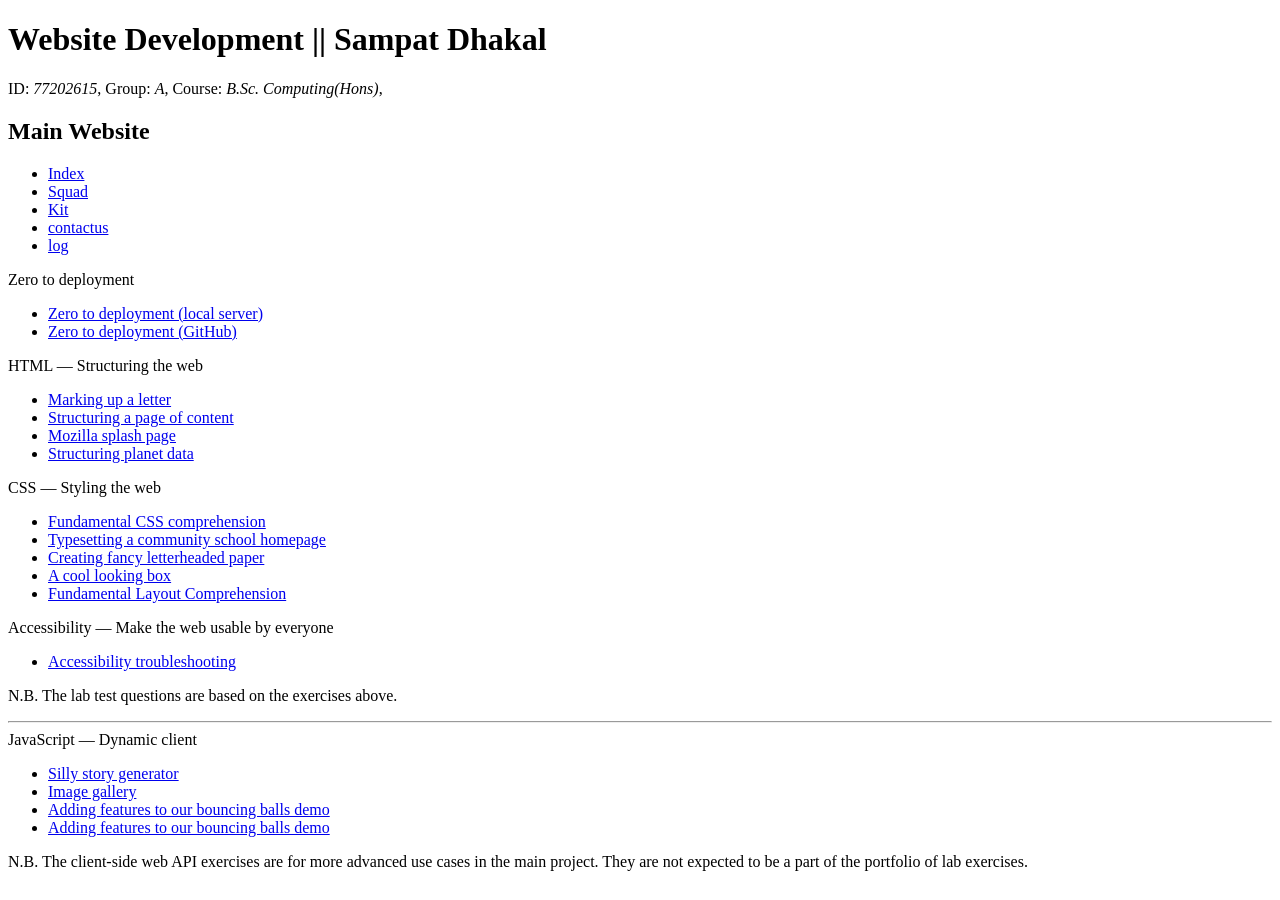
<file: index.html>
<!DOCTYPE html>
<html>
<head>
   <title>labs</title>
   <meta charset="utf-8" />
   <meta name="author" content="Sampat Dhakal" />
   <meta name="description" content="lab exercises" />
</head>
<body>
   <main class="panel">
      <header>
         <h1>
            Website Development || Sampat Dhakal
         </h1>
         
         <p>
            ID: <em>77202615</em>, 
            Group: <em>A</em>, 
            Course: <em>B.Sc. Computing(Hons)</em>,
         </p>
      </header>
      <h2>Main Website</h2>
      <ul>
         <li>
            <a href="project/index.html">Index</a>
         </li>
         <li>
            <a href="project/squad.html">Squad</a>
         </li>
         <li>
            <a href="project/kit.html">Kit</a>
         </li>
         <li>
            <a href="project/contact.html">contactus</a>
         </li>
         <li>
            <a href="project/log.html">log</a>
         </li>               
      </ul> 
      
<header>Zero to deployment</header>
<ul>
         <li>
            <a href="http://c7202615.thebritishcollege.org/">
               Zero to deployment (local server)</a>
         </li>
         <li>
            <a href="https://github.com/sampatdhakal1999/finall">
               Zero to deployment (GitHub)</a>
         </li>
      </ul>
<header>HTML — Structuring the web</header>
<ul>
<li>
<a href="Lab Exercises/markingLetter.html">
Marking up a letter</a>
</li>
<li>
<a href="Lab Exercises/structPageContent.html">
Structuring a page of content</a>
</li>
<li>
<a href="Lab Exercises/mozillaSplashPage.html">
Mozilla splash page</a>
</li>
<li>
<a href="Lab Exercises/planetsData.html">
Structuring planet data</a>
</li>
</ul>
<header>CSS — Styling the web</header>
<ul>
<li>
<a href="Lab Exercises/fundamentalCSSComprehension.html">
Fundamental CSS comprehension</a>
</li>
<li>
<a href="Lab Exercises/typesettingaHomepage.html">
Typesetting a community school homepage</a>
</li>
<li>
<a href="Lab Exercises/fancyLetterhead.html">
Creating fancy letterheaded paper</a>
</li>
<li>
<a href="Lab Exercises/stylingBoxes.html">
A cool looking box</a>
</li>
<li>
<a href="Lab Exercises/fundamentalLayoutComprehension.html">
Fundamental Layout Comprehension</a>
</li>
</ul>
<header>Accessibility — Make the web usable by everyone</header>
<ul>
<li>
<a href="Lab Exercises/accessibilityTroubleshooting.html">
Accessibility troubleshooting</a>
</li>
</ul>
<p class="green">
N.B. The lab test questions are based on the exercises above.
</p>
<hr />
<header>JavaScript — Dynamic client</header>
<ul>
<li>
<a href="Lab Exercises/sillyStoryGenerator.html">
Silly story generator</a>
</li>
<li>
<a href="Lab Exercises/imageGallery.html">
Image gallery</a>
</li>
<li>
<a href="Lab Exercises/bouncingBall.html">
Adding features to our bouncing balls demo</a>
</li>
<li>
<a href="Lab Exercises/addingFeaturesBall.html">
Adding features to our bouncing balls demo</a>
</li>
</ul>
<p class="green">
N.B. The client‐side web API exercises are for more advanced
use cases in the main project. They are not expected to be a part
of the portfolio of lab exercises.
</p>
</main>
</body>
</html>
</file>
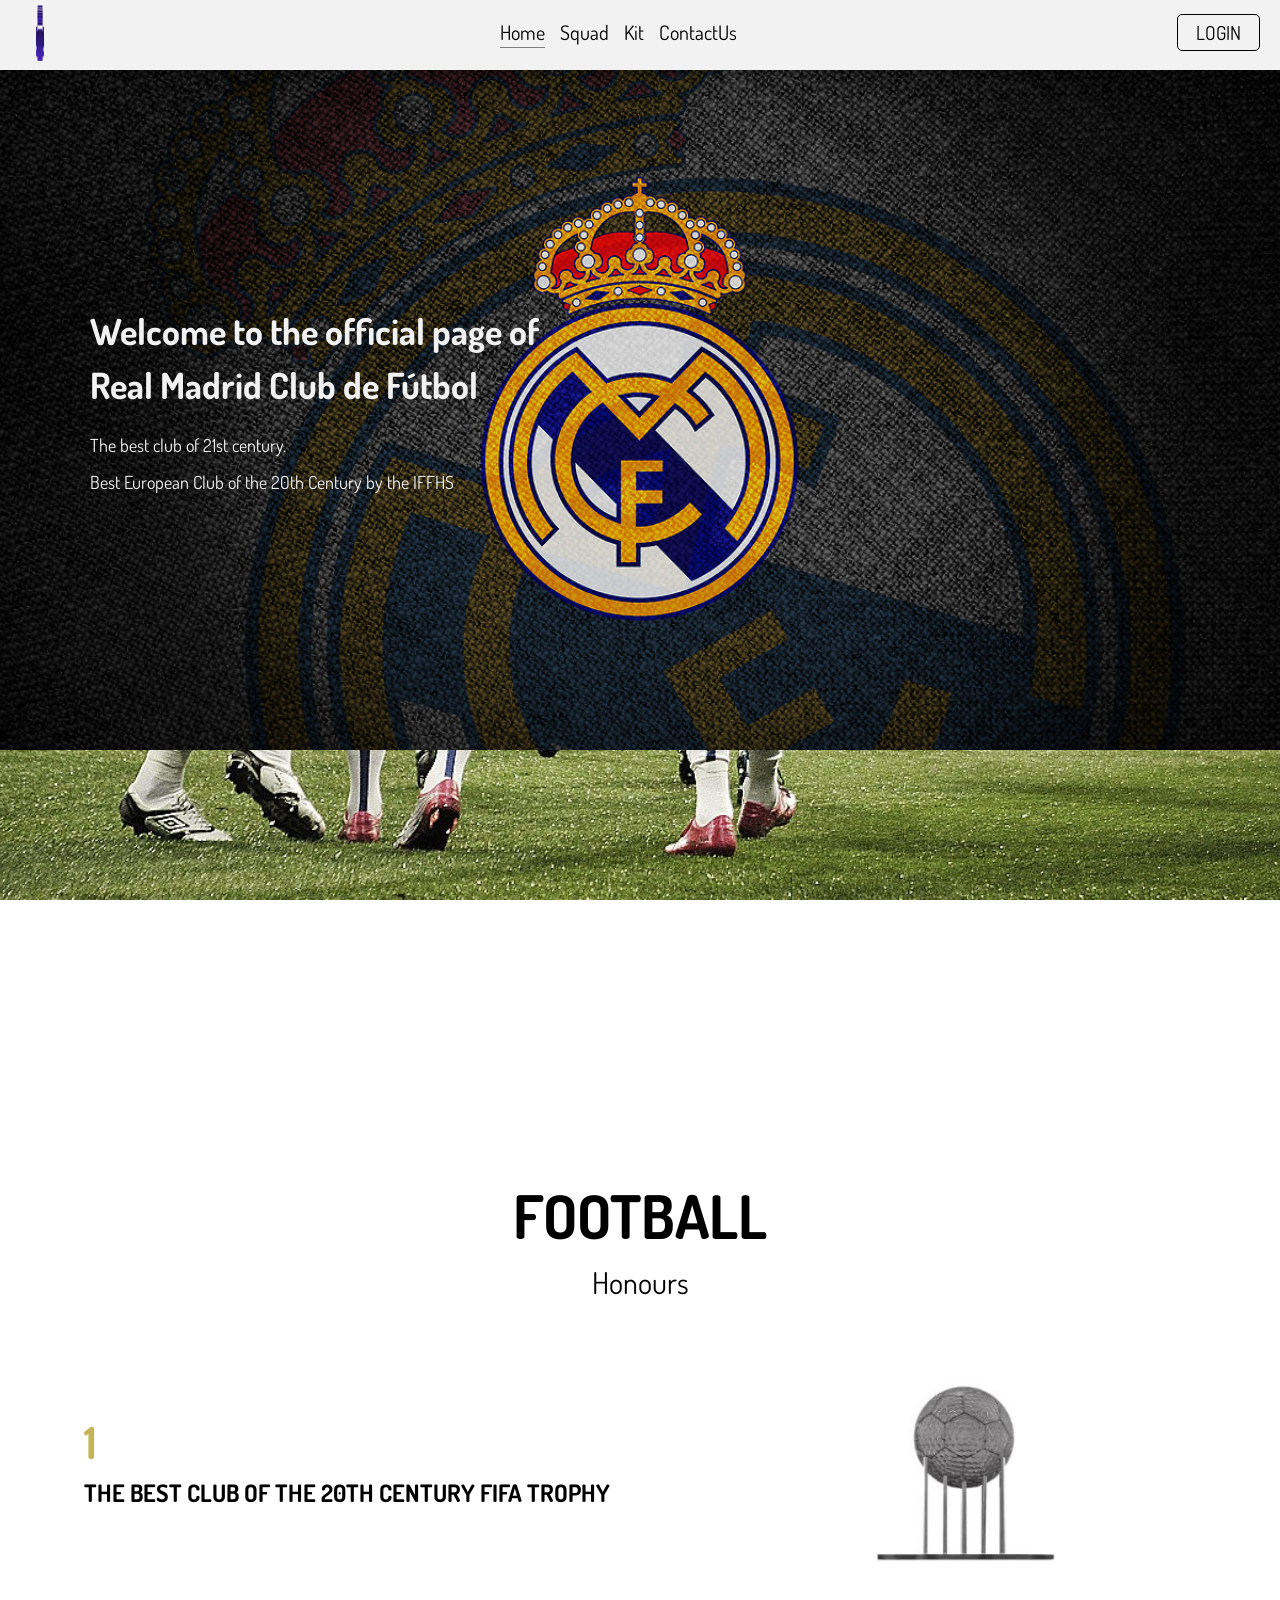
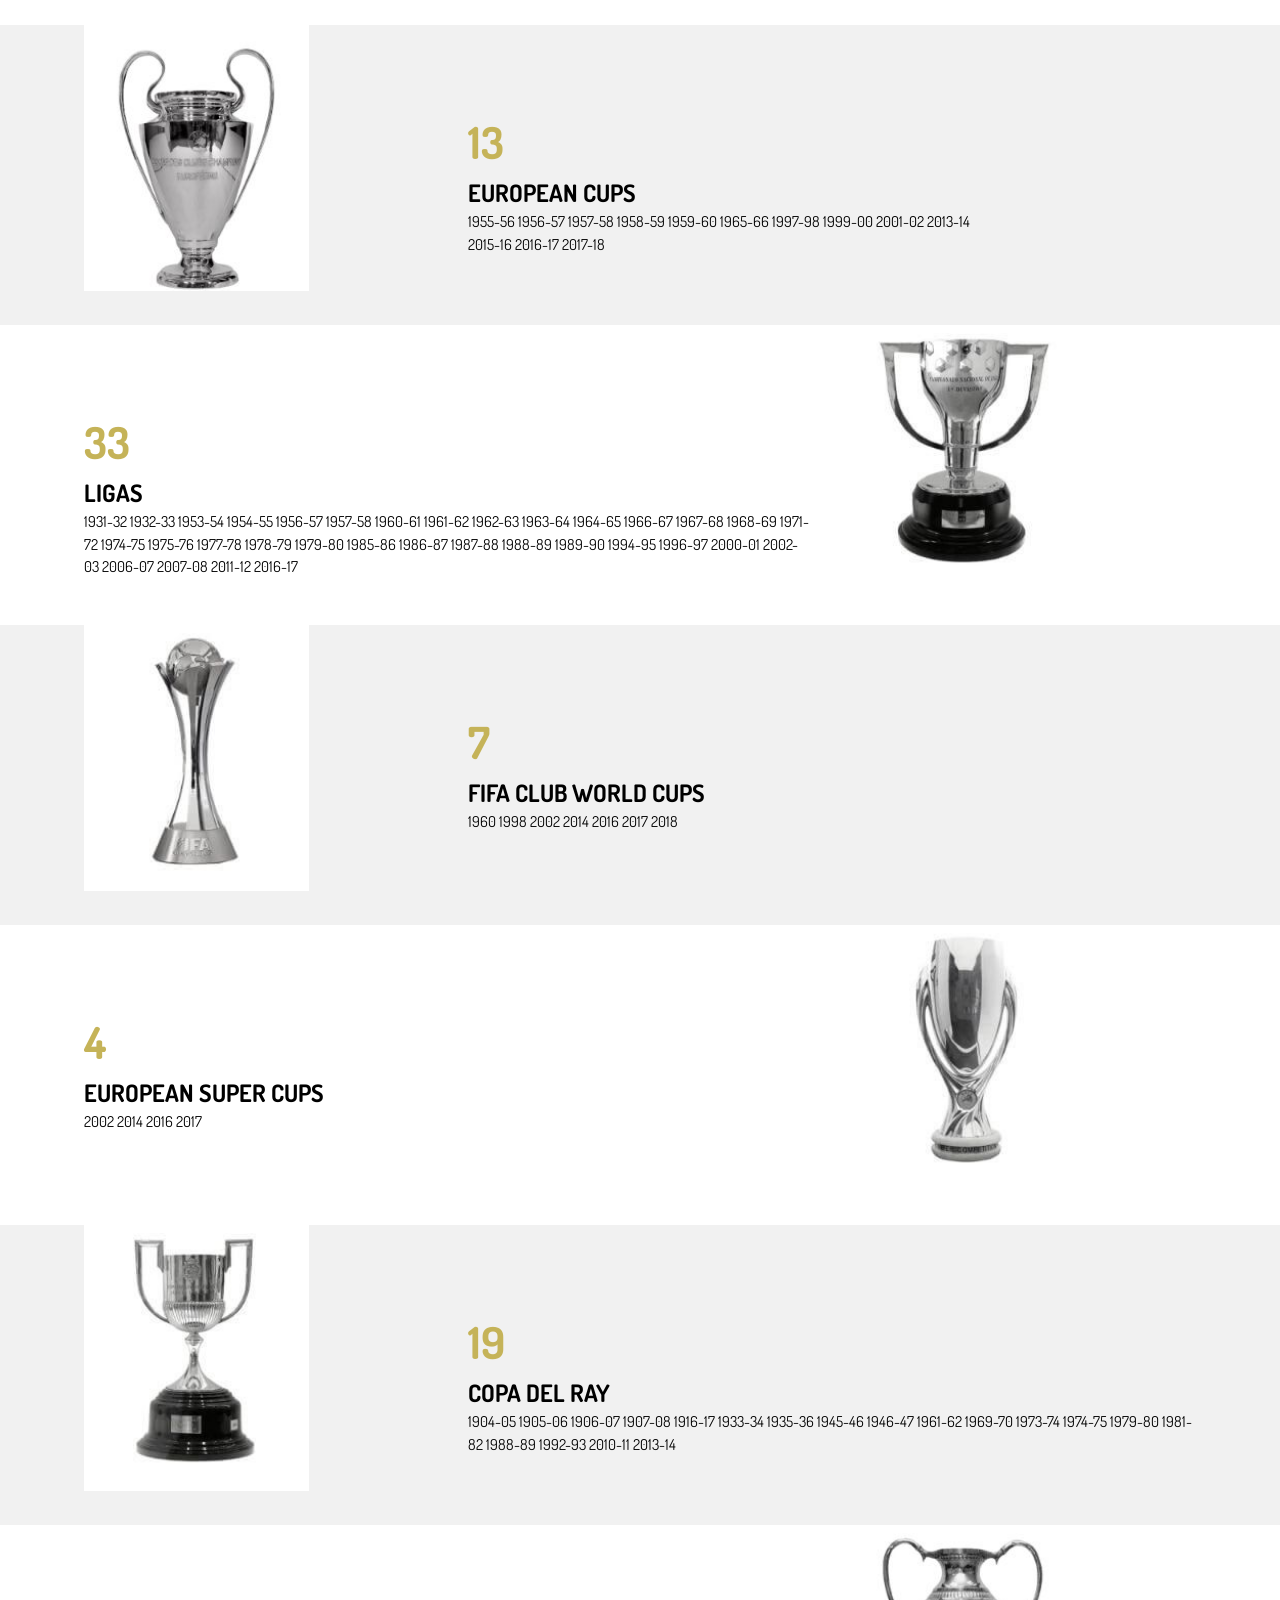
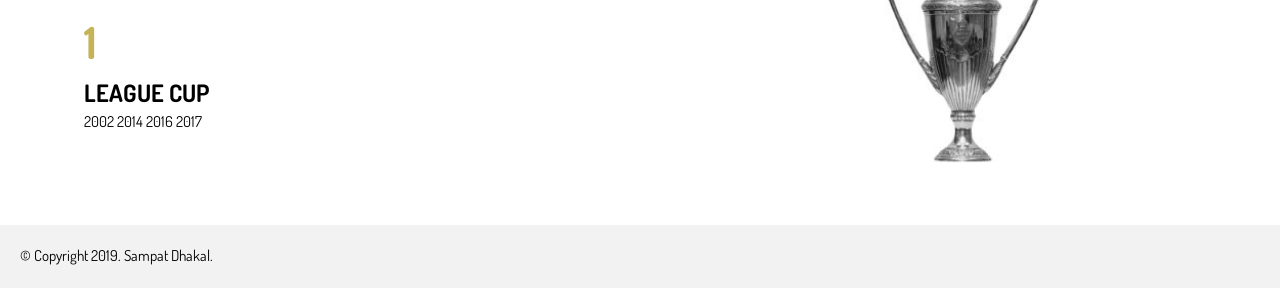
<file: project/index.html>
<html>
<head>
<title>Home</title>
<link href="style.css" rel="stylesheet" type="text/css">
</head>
<body>
<div class="wrapper">
  <header class="page-header">
    <nav>
     <img src="images/log.gif" class=logo alt="realmadrid" style="float:left" width="40" height="50">
      <ul>
        <li><div id="current">
          <a href="index.html">Home</a></div>
        </li>
        <li>
          <a href="squad.html">Squad</a>
        </li>
        <li>
          <a href="kit.html">Kit</a>
        </li>
        <li>
          <a href="contact.html">ContactUs</a>
        </li>
      </ul>
      <button class="cta-contact"><a href="log.html">LOGIN</a></button>
    </nav>
  </header>

  <main class="page-main">
    <div>
      <h1>Welcome to the official page of Real Madrid Club de Fútbol</h1>
      <p>The best club of 21st century.</p>
      <p>Best European Club of the 20th Century by the IFFHS</p>
    </div>
  </main>
  <div class="parallax"></div>
  <div style="text-align:center;font-size: 30px">
 <h1>FOOTBALL</h1>
  <p>Honours</p>
</div>

  <!-- The App Section -->
<div class="container">
  <div class="row">
    <div class="column-66">
      <h1 class="xlarge-font" style="color:#C5B358"><b>1</b></h1>
      <h1 class="large-font"><b>THE BEST CLUB OF THE 20TH CENTURY FIFA TROPHY</b></h1>
      <p><span style="font-size:36px"></span></p>
      <!-- <button class="button">Download Application</button> -->
    </div>
    <div class="column-33">
         <img src="images/century.jpg" alt="century" width="225" height="350">
    </div>
  </div>
</div>

<!-- Clarity Section -->
<div class="container" style="background-color:#f1f1f1">
  <div class="row">
    <div class="column-33">
      <img src="images/ucl.jpg" alt="ucl" width="225" height="350">
    </div>
    <div class="column-66">
      <h1 class="xlarge-font" style="color:#C5B358"><b>13</b></h1>
      <h1 class="large-font"><b>EUROPEAN CUPS</b></h1>
      <p><span style="font-size:15px">1955-56  1956-57  1957-58  1958-59  1959-60  1965-66  1997-98  1999-00  2001-02  2013-14 <br> 2015-16  2016-17  2017-18</span> </p>
      <!-- <button class="button" style="background-color:red">Read More</button> -->
    </div>
  </div>
</div>

<!-- The App Section -->
<div class="container">
  <div class="row">
    <div class="column-66">
      <h1 class="xlarge-font" style="color:#C5B358"><b>33</b></h1>
      <h1 class="large-font"><b>LIGAS</b></h1>
      <p><span style="font-size:15px">1931-32  1932-33  1953-54  1954-55  1956-57  1957-58  1960-61 
1961-62  1962-63  1963-64  1964-65  1966-67  1967-68  1968-69 
1971-72  1974-75  1975-76  1977-78  1978-79  1979-80  1985-86 
1986-87  1987-88  1988-89  1989-90  1994-95  1996-97  2000-01 
2002-03  2006-07  2007-08  2011-12   2016-17</span></p>
      <!-- <button class="button">Download Application</button> -->
    </div>
    <div class="column-33">
        <img src="images/laliga.jpg" alt="laliga" width="225" height="350" >
    </div>
  </div>
</div>
<!-- Clarity Section -->
<div class="container" style="background-color:#f1f1f1">
  <div class="row">
    <div class="column-33">
      <img src="images/worldcup.jpg" alt="worldcup" width="225" height="350">
    </div>
    <div class="column-66">
      <h1 class="xlarge-font" style="color:#C5B358"><b>7</b></h1>
      <h1 class="large-font"><b>FIFA CLUB WORLD CUPS</b></h1>
      <p><span style="font-size:15px">1960  1998  2002  2014  2016  2017  2018</span> </p>
      <!-- <button class="button" style="background-color:red">Read More</button> -->
    </div>
  </div>
</div>

<!-- The App Section -->
<div class="container">
  <div class="row">
    <div class="column-66">
      <h1 class="xlarge-font" style="color:#C5B358" ><b>4</b></h1>
      <h1 class="large-font"><b>EUROPEAN SUPER CUPS</b></h1>
      <p><span style="font-size:15px">2002  2014  2016  2017</span></p>
      <!-- <button class="button">Download Application</button> -->
    </div>
    <div class="column-33">
        <img src="images/supercup.jpg" alt="supercup" width="225" height="350" >
    </div>
  </div>
</div>
<div class="container" style="background-color:#f1f1f1">
  <div class="row">
    <div class="column-33">
      <img src="images/copadelray.jpg" alt="copadelray" width="225" height="350">
    </div>
    <div class="column-66">
      <h1 class="xlarge-font" style="color:#C5B358"><b>19</b></h1>
      <h1 class="large-font"><b>COPA DEL RAY</b></h1>
      <p><span style="font-size:15px">1904-05  1905-06  1906-07  1907-08 1916-17  1933-34  1935-36 1945-46  1946-47  1961-62  1969-70 1973-74  1974-75  1979-80 1981-82  1988-89  1992-93  2010-11  2013-14</span> </p>
      <!-- <button class="button" style="background-color:red">Read More</button> -->
    </div>
  </div>
</div>

<!-- The App Section -->
<div class="container">
  <div class="row">
    <div class="column-66">
      <h1 class="xlarge-font "style="color:#C5B358"><b>1</b></h1>
      <h1 class="large-font"><b>LEAGUE CUP</b></h1>
      <p><span style="font-size:15px">2002  2014  2016  2017</span></p>
      <!-- <button class="button">Download Application</button> -->
    </div>
    <div class="column-33">
        <img src="images/leaguecup.jpg" alt="leaguecup" width="225" height="350" >
    </div>
  </div>
</div>
  <footer class="page-footer">
    <small>© Copyright 2019. Sampat Dhakal.</small>
  </footer>
</div>
</body>
</html>
</file>
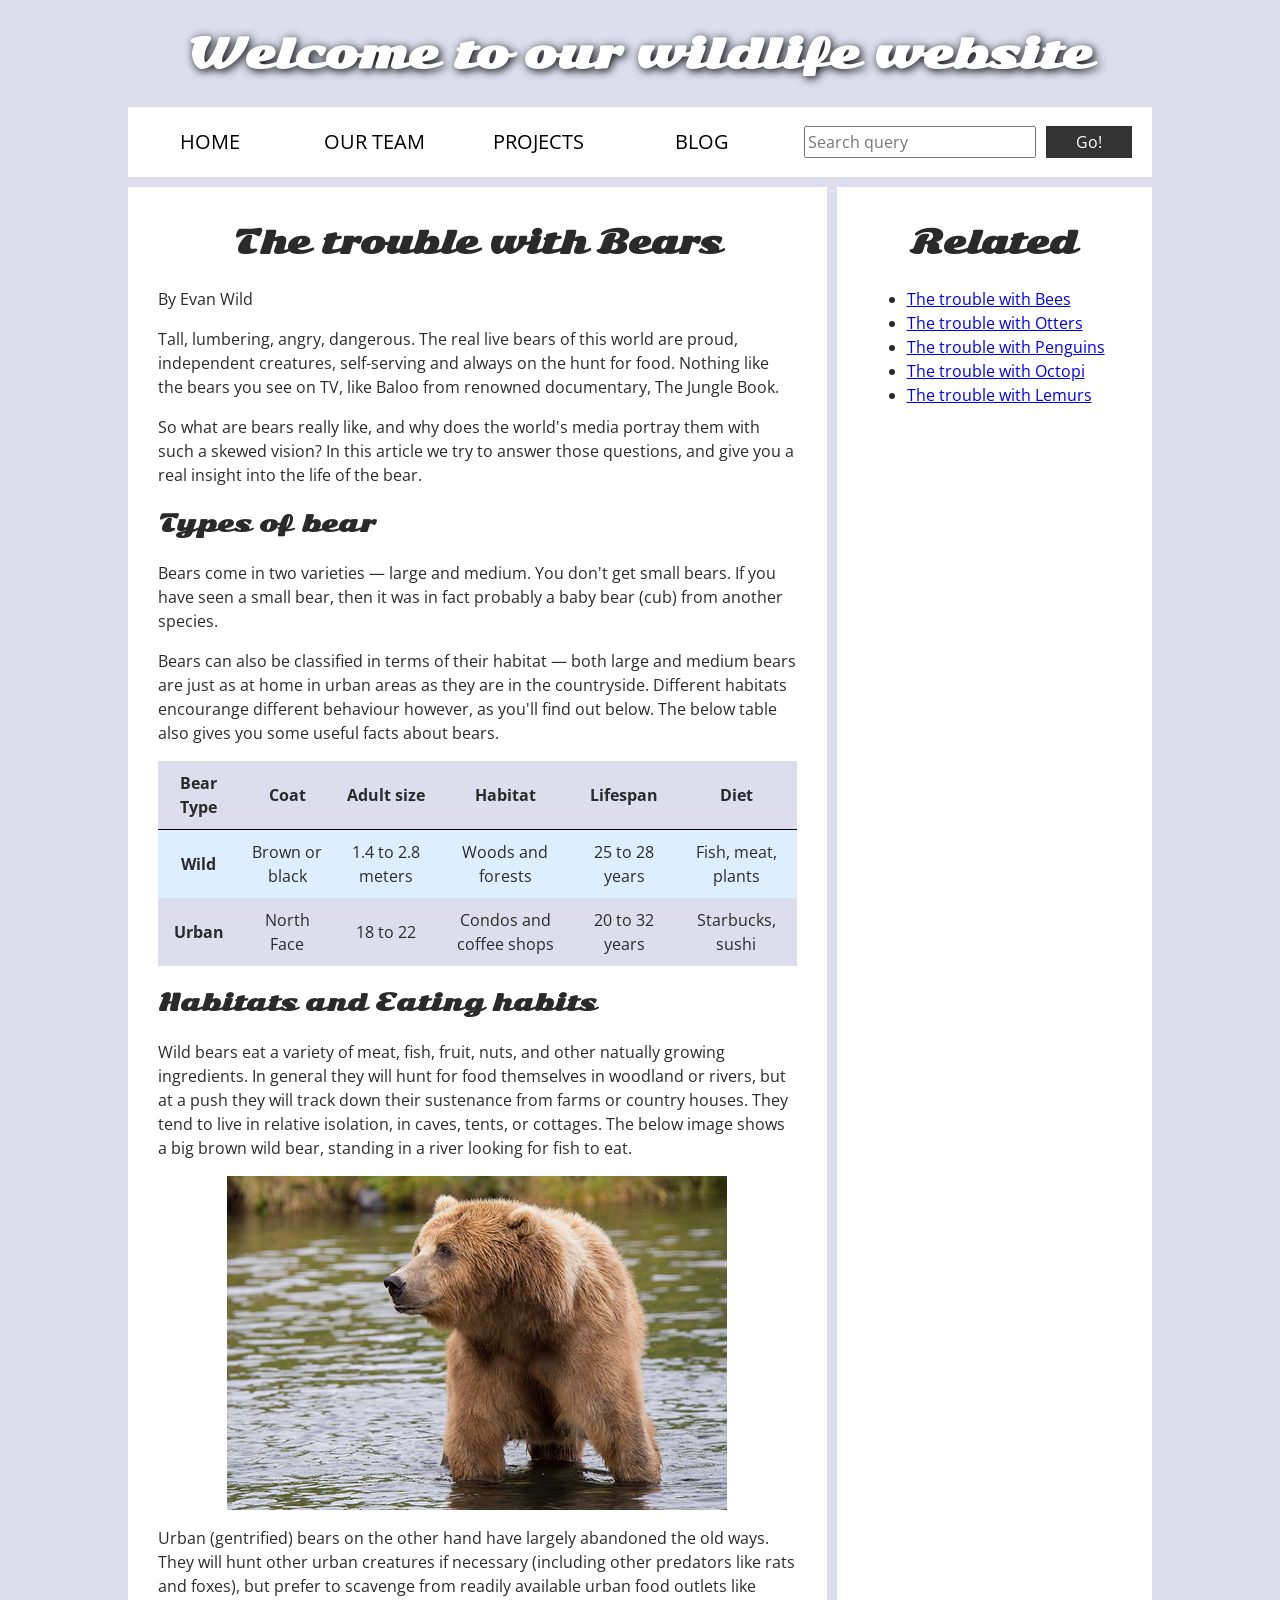
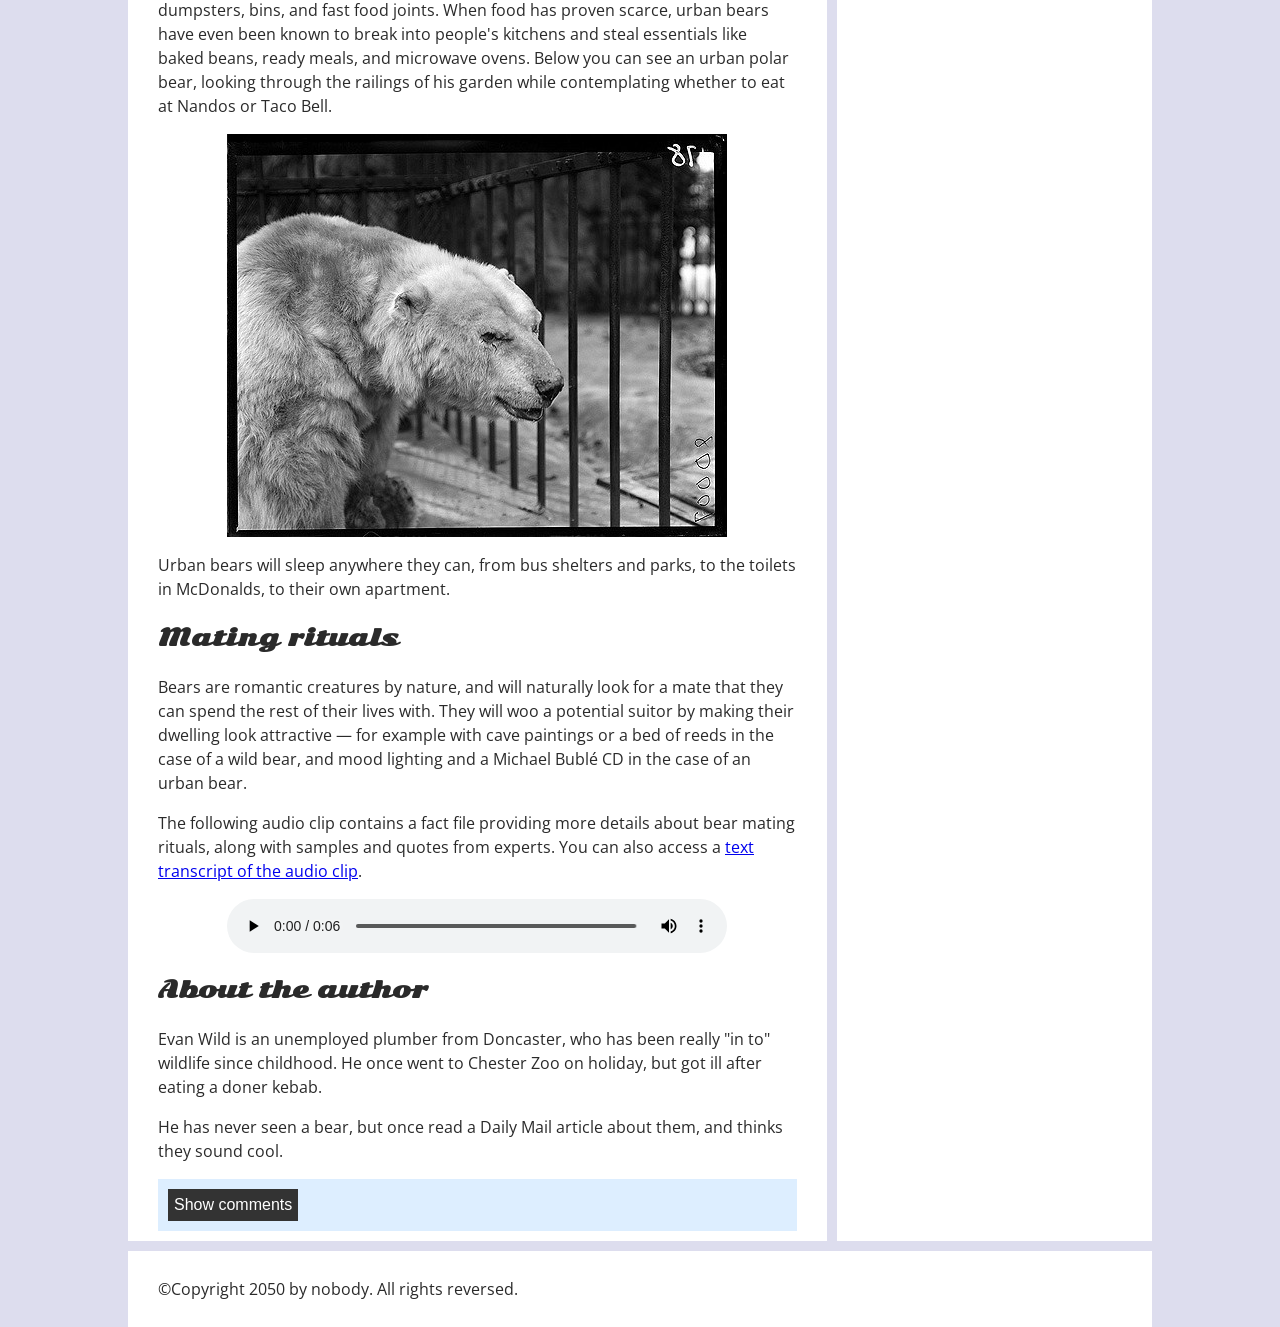
<file: accessibilityTroubleshooting.html>
<!DOCTYPE html>
<html lang="en-US">

<head>
    <meta charset="utf-8">

    <title>Accessibility assessment</title>
    <link href="https://fonts.googleapis.com/css?family=Open+Sans+Condensed:300|Sonsie+One" rel="stylesheet"
        type="text/css">
    <link rel="stylesheet" href="css/accessibilityTroubleshooting-style.css">

</head>

<body>
    <header>
        <h1>Welcome to our wildlife website</h1>
    </header>

    <nav>
        <ul>
            <li><a href="#">Home</a></li>
            <li><a href="#">Our team</a></li>
            <li><a href="#">Projects</a></li>
            <li><a href="#">Blog</a></li>
        </ul>

        <form class="search">
            <input type="search" name="q" placeholder="Search query" aria-label="Search through site content">
            <input type="submit" value="Go!">
        </form>
    </nav>

    <main>
        <article>
            <h2>The trouble with Bears</h2>

            <p>By Evan Wild</p>

            <p>Tall, lumbering, angry, dangerous. The real live bears of this world are proud, independent creatures,
                self-serving and always on the hunt for food. Nothing like the bears you see on TV, like Baloo from
                renowned documentary, The Jungle Book.</p>

            <p>So what are bears really like, and why does the world's media portray them with such a skewed vision? In
                this article we try to answer those questions, and give you a real insight into the life of the bear.
            </p>

            <h3>Types of bear</h3>

            <p>Bears come in two varieties — large and medium. You don't get small bears. If you have seen a small bear,
                then it was in fact probably a baby bear (cub) from another species.</p>

            <p>Bears can also be classified in terms of their habitat — both large and medium bears are just as at home
                in urban areas as they are in the countryside. Different habitats encourange different behaviour
                however, as you'll find out below. The below table also gives you some useful facts about bears.</p>

            <table summary="Useful statistics about wild and urban bears">
                <thead>
                    <tr>
                        <th scope="col">Bear Type</th>
                        <th scope="col">Coat</th>
                        <th scope="col">Adult size</th>
                        <th scope="col">Habitat</th>
                        <th scope="col">Lifespan</th>
                        <th scope="col">Diet</th>
                    </tr>
                </thead>
                <tbody>
                    <tr>
                        <th scope="row">Wild</th>
                        <td>Brown or black</td>
                        <td>1.4 to 2.8 meters</td>
                        <td>Woods and forests</td>
                        <td>25 to 28 years</td>
                        <td>Fish, meat, plants</td>
                    </tr>
                    <tr>
                        <th scope="row">Urban</th>
                        <td>North Face</td>
                        <td>18 to 22</td>
                        <td>Condos and coffee shops</td>
                        <td>20 to 32 years</td>
                        <td>Starbucks, sushi</td>
                    </tr>
                </tbody>
            </table>

            <h3>Habitats and Eating habits</h3>

            <p>Wild bears eat a variety of meat, fish, fruit, nuts, and other natually growing ingredients. In general
                they will hunt for food themselves in woodland or rivers, but at a push they will track down their
                sustenance from farms or country houses. They tend to live in relative isolation, in caves, tents, or
                cottages. The below image shows <span id="wild-label">a big brown wild bear, standing in a river looking
                    for fish to eat</span>.</p>

            <img src="images/accessibilityTroubleshooting/wild-bear.jpg" aria-labelledby="wild-label">

            <p>Urban (gentrified) bears on the other hand have largely abandoned the old ways. They will hunt other
                urban creatures if necessary (including other predators like rats and foxes), but prefer to scavenge
                from readily available urban food outlets like dumpsters, bins, and fast food joints. When food has
                proven scarce, urban bears have even been known to break into people's kitchens and steal essentials
                like baked beans, ready meals, and microwave ovens. Below you can see <span id="urban-label">an urban
                    polar bear, looking through the railings of his garden while contemplating whether to eat at Nandos
                    or Taco Bell</span>.</p>

            <img src="images/accessibilityTroubleshooting/urban-bear.jpg" aria-labelledby="urban-label">

            <p>Urban bears will sleep anywhere they can, from bus shelters and parks, to the toilets in McDonalds, to
                their own apartment.</p>

            <h3>Mating rituals</h3>

            <p>Bears are romantic creatures by nature, and will naturally look for a mate that they can spend the rest
                of their lives with. They will woo a potential suitor by making their dwelling look attractive — for
                example with cave paintings or a bed of reeds in the case of a wild bear, and mood lighting and a
                Michael Bublé CD in the case of an urban bear.</p>

            <p>The following audio clip contains a fact file providing more details about bear mating rituals, along
                with samples and quotes from experts. You can also access a <a href="transcript.html">text transcript of
                    the audio clip</a>.</p>

            <audio controls>
                <source src="media/bear.mp3" type="audio/mp3">
                <source src="media/bear.ogg" type="audio/ogg">
                <p>It looks like your browser doesn't support HTML5 audio players. Here is a <a href="bear.mp3">direct
                        link to the audio file</a> instead.</p>
            </audio>

            <aside>

                <h3>About the author</h3>

                <p>Evan Wild is an unemployed plumber from Doncaster, who has been really "in to" wildlife since
                    childhood. He once went to Chester Zoo on holiday, but got ill after eating a doner kebab.

                    <p>He has never seen a bear, but once read a Daily Mail article about them, and thinks they sound
                        cool.</p>

            </aside>
            <section class="comments">
                <button class="show-hide">Show comments</button>

                <div class="comment-wrapper">

                    <h2>Add comment</h2>

                    <form class="comment-form">
                        <div class="flex-pair">
                            <label for="name">Your name:</label>
                            <input type="text" name="name" id="name" placeholder="Enter your name">
                        </div>
                        <div class="flex-pair">
                            <label for="comment">Your comment:</label>
                            <input type="text" name="comment" id="comment" placeholder="Enter your comment">
                        </div>
                        <div>
                            <input type="submit" value="Submit comment">
                        </div>
                    </form>

                    <h2>Comments</h2>

                    <ul class="comment-container">

                        <li>

                            <p>Bob Fossil</p>

                            <p>Oh I am so glad you taught me all about the big brown angry guys in the woods. With their
                                sniffing little noses and their bad attitudes, they can sure be a menace — I was
                                thinking of putting them all in a truck and driving them outta here. I run a zoo, you
                                know.</p>

                        </li>

                    </ul>

                </div>
            </section>
        </article>

        <div class="secondary">
            <h2>Related</h2>

            <ul>
                <li><a href="#">The trouble with Bees</a></li>
                <li><a href="#">The trouble with Otters</a></li>
                <li><a href="#">The trouble with Penguins</a></li>
                <li><a href="#">The trouble with Octopi</a></li>
                <li><a href="#">The trouble with Lemurs</a></li>
            </ul>
        </div>
    </main>

    <footer>
        <p>©Copyright 2050 by nobody. All rights reversed.</p>
    </footer>

    <script src="js/accessibilityTroubleshooting-js.js"></script>

</body>

</html>
</file>
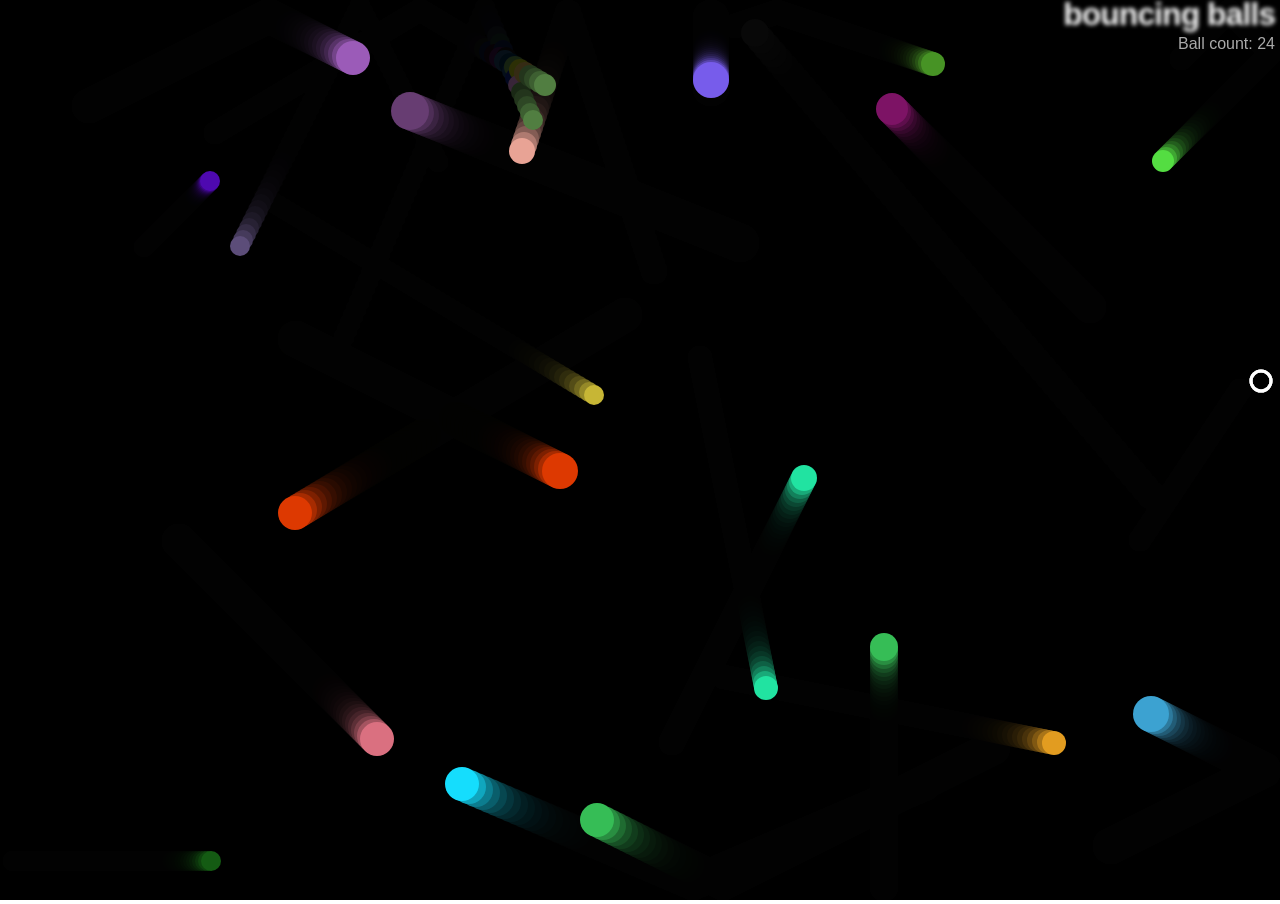
<file: addingFeaturesBall.html>
<!DOCTYPE html>
<html>
  <head>
    <meta charset="utf-8">
    <title>Bouncing balls</title>
    <link rel="stylesheet" href="css/addingFeaturesBall.css">
  </head>

  <body>
    <h1>bouncing balls</h1>
    <p>Ball count: </p>
    <canvas></canvas>

    <script src="js/addingFeaturesBall.js"></script>
  </body>
</html>
</file>
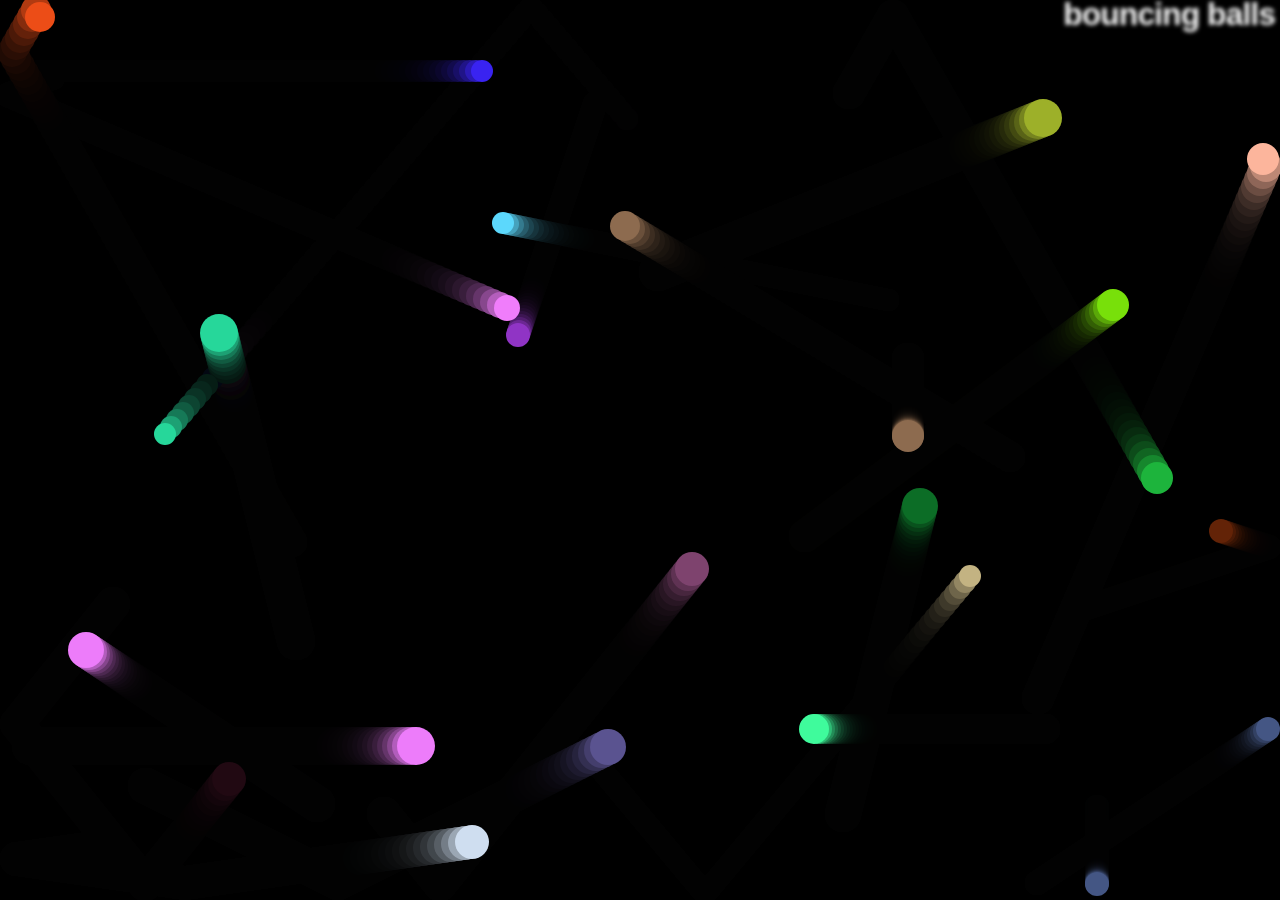
<file: bouncingBall.html>
<!DOCTYPE html>
<html>
  <head>
    <meta charset="utf-8">
    <title>Bouncing balls</title>
    <link rel="stylesheet" href="css/bouncingBall.css">
  </head>

  <body>
    <h1>bouncing balls</h1>
    <canvas></canvas>

    <script src="js/bouncing-ball.js"></script>
  </body>
</html>
</file>
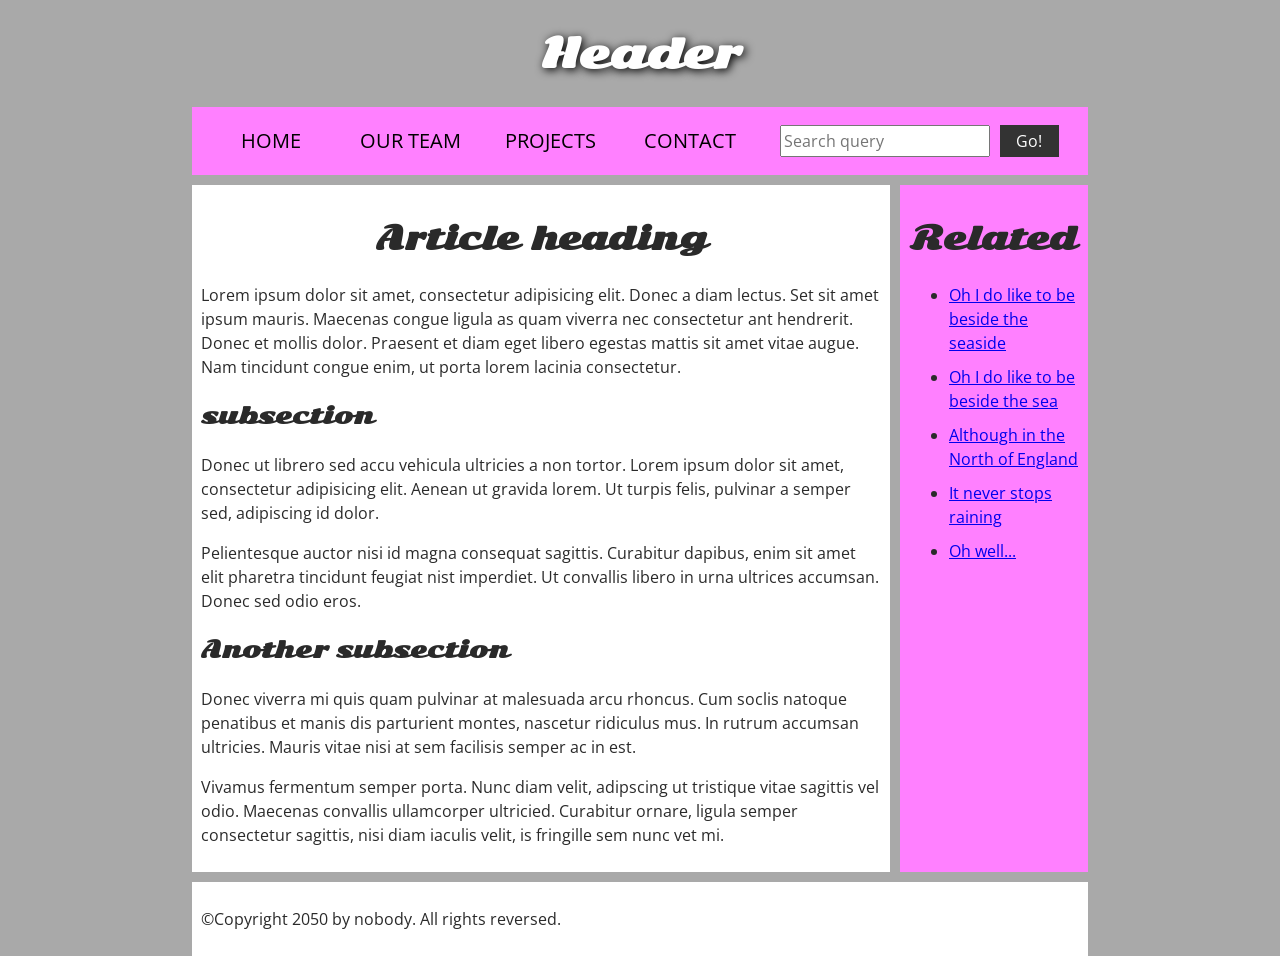
<file: documentWebsiteStructuring.html>
<!DOCTYPE html>
<html>
  <head>
    <meta charset="utf-8">

    <title>My page title</title>
    <link href="https://fonts.googleapis.com/css?family=Open+Sans+Condensed:300|Sonsie+One" rel="stylesheet" type="text/css">

    <!-- the below three lines are a fix to get HTML5 semantic elements working in old versions of Internet Explorer-->
    <!--[if lt IE 9]>
      <script src="https://cdnjs.cloudflare.com/ajax/libs/html5shiv/3.7.3/html5shiv.js"></script>
    <![endif]-->
    <link href="css/documentWebsiteStructuring/style.css" rel="stylesheet">
  </head>

  <body>
    <!-- Here is our main header that is used across all the pages of our website -->

    <header>
      <h1>Header</h1>
    </header>

    <nav>
      <ul>
        <li><a href="#">Home</a></li>
        <li><a href="#">Our team</a></li>
        <li><a href="#">Projects</a></li>
        <li><a href="#">Contact</a></li>
      </ul>

       <!-- A Search form is another commmon non-linear way to navigate through a website. -->

       <form>
         <input type="search" name="q" placeholder="Search query">
         <input type="submit" value="Go!">
       </form>
     </nav>

    <!-- Here is our page's main content -->
    <main>

      <!-- It contains an article -->
      <article>
        <h2>Article heading</h2>

        <p>Lorem ipsum dolor sit amet, consectetur adipisicing elit. Donec a diam lectus. Set sit amet ipsum mauris. Maecenas congue ligula as quam viverra nec consectetur ant hendrerit. Donec et mollis dolor. Praesent et diam eget libero egestas mattis sit amet vitae augue. Nam tincidunt congue enim, ut porta lorem lacinia consectetur.</p>

        <h3>subsection</h3>

        <p>Donec ut librero sed accu vehicula ultricies a non tortor. Lorem ipsum dolor sit amet, consectetur adipisicing elit. Aenean ut gravida lorem. Ut turpis felis, pulvinar a semper sed, adipiscing id dolor.</p>

        <p>Pelientesque auctor nisi id magna consequat sagittis. Curabitur dapibus, enim sit amet elit pharetra tincidunt feugiat nist imperdiet. Ut convallis libero in urna ultrices accumsan. Donec sed odio eros.</p>

        <h3>Another subsection</h3>

        <p>Donec viverra mi quis quam pulvinar at malesuada arcu rhoncus. Cum soclis natoque penatibus et manis dis parturient montes, nascetur ridiculus mus. In rutrum accumsan ultricies. Mauris vitae nisi at sem facilisis semper ac in est.</p>

        <p>Vivamus fermentum semper porta. Nunc diam velit, adipscing ut tristique vitae sagittis vel odio. Maecenas convallis ullamcorper ultricied. Curabitur ornare, ligula semper consectetur sagittis, nisi diam iaculis velit, is fringille sem nunc vet mi.</p>
      </article>

      <!-- the aside content can also be nested within the main content -->
      <aside>
        <h2>Related</h2>

        <ul>
          <li><a href="#">Oh I do like to be beside the seaside</a></li>
          <li><a href="#">Oh I do like to be beside the sea</a></li>
          <li><a href="#">Although in the North of England</a></li>
          <li><a href="#">It never stops raining</a></li>
          <li><a href="#">Oh well...</a></li>
        </ul>
      </aside>

    </main>

    <!-- And here is our main footer that is used across all the pages of our website -->

    <footer>
      <p>©Copyright 2050 by nobody. All rights reversed.</p>
    </footer>

  </body>
</html>
</file>
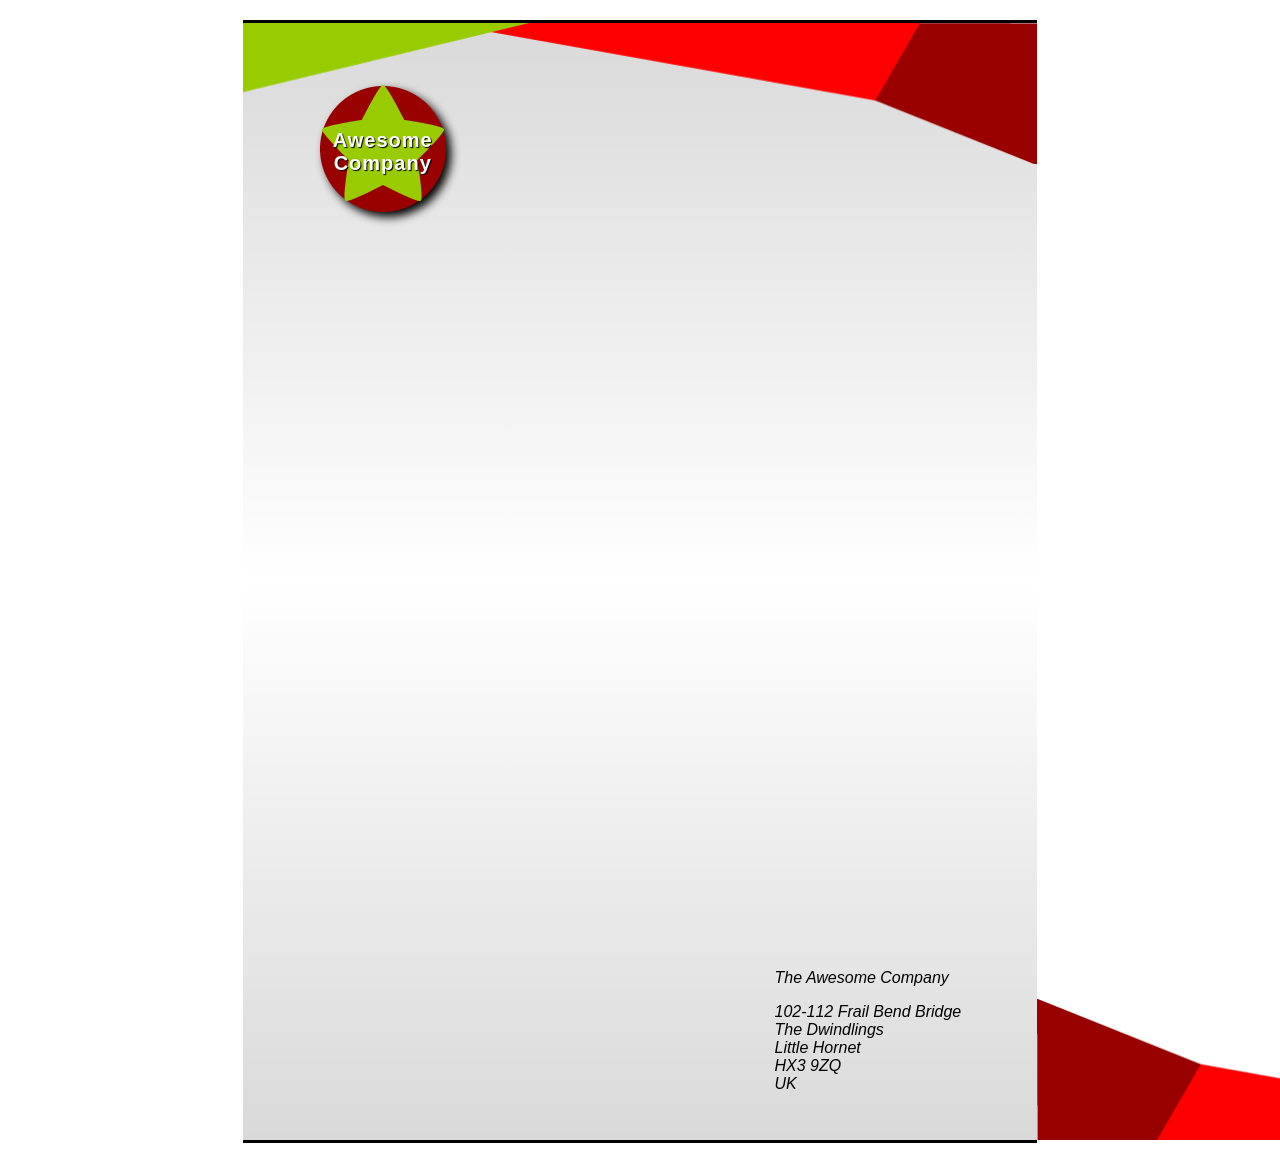
<file: fancyLetterhead.html>
<!DOCTYPE html>
<html>
  <head>
    <meta charset="utf-8">
    <title>Fancy letterheaded paper</title>
    <link href="css/letterhead/style-fancyLetterhead.css" rel="stylesheet">
  </head>
  <body>

    <article>
      <img src="images/letterhead/top-image.png" id="top-image">
      <h1 class="logo">Awesome<br>Company</h1>
      <img src="images/letterhead/bottom-image.png" id="bottom-image">   
      <address>
        <p>The Awesome Company</p>
        <p>102-112 Frail Bend Bridge<br>
        The Dwindlings<br>
        Little Hornet<br>
        HX3 9ZQ<br>
        UK</p>
      </address>
    </article>
  </body>
</html>
</file>
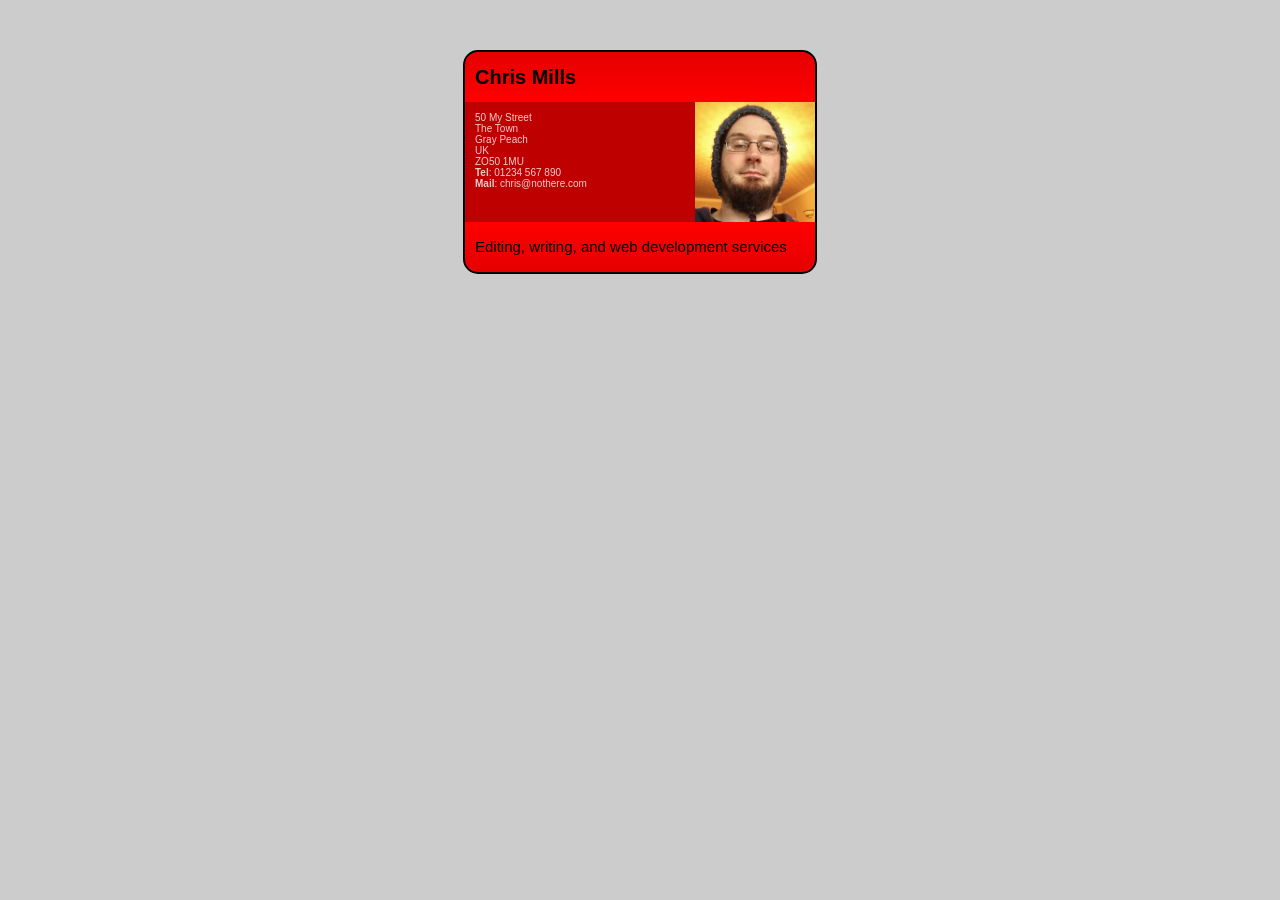
<file: fundamentalCSSComprehension.html>
<!DOCTYPE html>
<html>
  <head>
    <meta charset="utf-8">
    <title>Fundamental CSS comprehension</title>
    <link rel="stylesheet" href="css/fundamentalCSSComprehension/style.css">
  </head>
  <body>

  <section class="card">
    <header>
      <h2>Chris Mills</h2>
    </header>
    <article>
      <img src="images/fundamentalCSSComprehension/chris.jpg" alt="A picture of Chris - a man with glasses, a beard, and a silly wooly hat">
      <p>50 My Street</br>
         The Town<br>
         Gray Peach<br>
         UK<br>
         ZO50 1MU<br>
        <strong>Tel</strong>: 01234 567 890<br>
        <strong>Mail</strong>: chris@nothere.com</p>
    </article>
    <footer>
      <p>Editing, writing, and web development services</p>
    </footer>
  </section>

  </body>
</html>
</file>
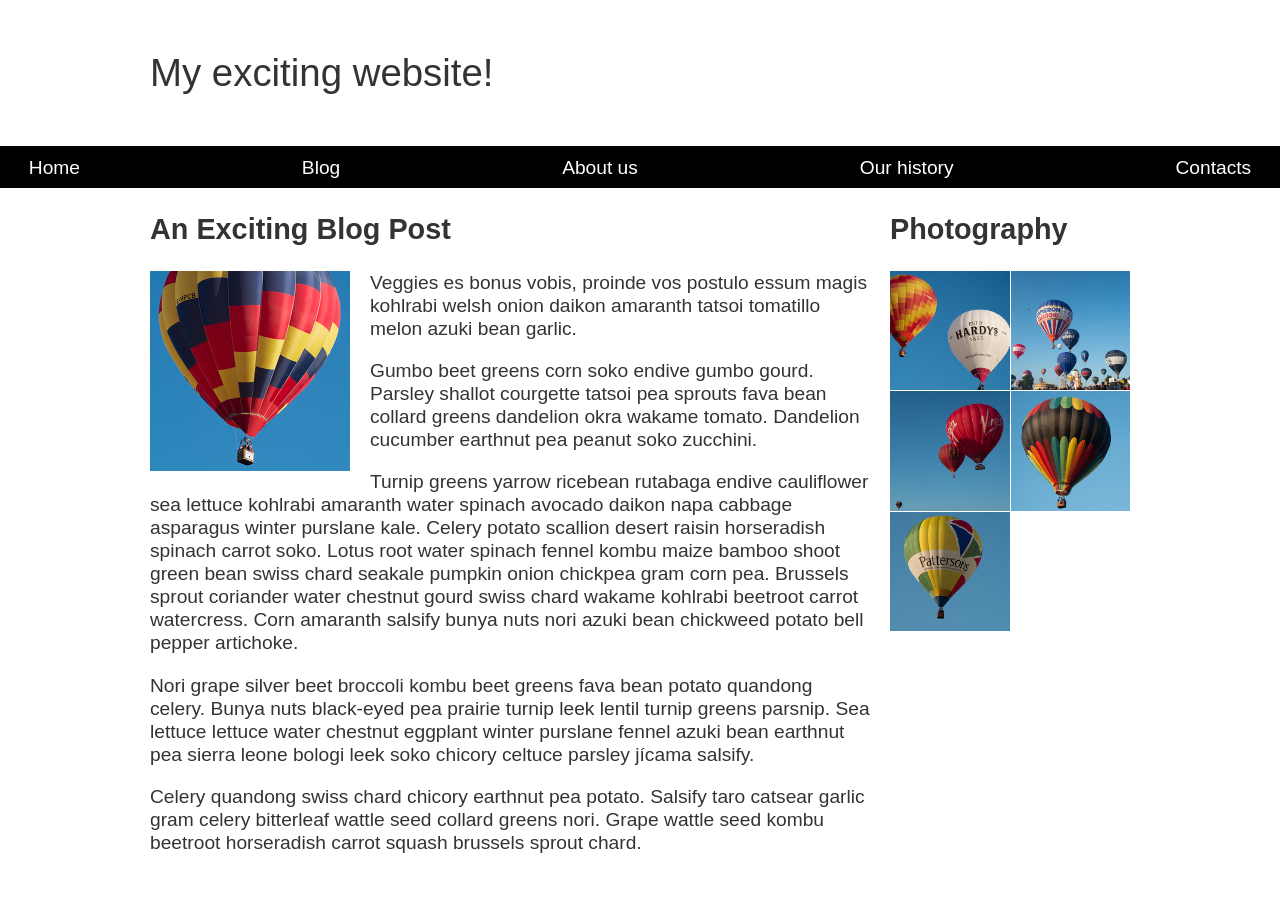
<file: fundamentalLayoutComprehension.html>
<!DOCTYPE html>
<html>

<head>
  <meta charset="utf-8">
  <title>Layout Task</title>
  <link href="css/fundamentalLayoutComprehension-style.css" rel="stylesheet" type="text/css">
</head>

<body>

  <div class="logo">
    My exciting website!
  </div>

  <nav>
    <ul>
      <li>
        <a href="">Home</a>
      </li>
      <li>
        <a href="">Blog</a>
      </li>
      <li>
        <a href="">About us</a>
      </li>
      <li>
        <a href="">Our history</a>
      </li>
      <li>
        <a href="">Contacts</a>
      </li>
    </ul>
  </nav>

  <main class="grid">
    <article>
      <h1>
        An Exciting Blog Post
      </h1>
      <img src="images/fundamentalLayoutComprehension/balloon-sq6.jpg" alt="placeholder" class="feature">
      <p>Veggies es bonus vobis, proinde vos postulo essum magis kohlrabi welsh onion daikon amaranth tatsoi tomatillo melon
        azuki bean garlic.</p>

      <p>Gumbo beet greens corn soko endive gumbo gourd. Parsley shallot courgette tatsoi pea sprouts fava bean collard greens
        dandelion okra wakame tomato. Dandelion cucumber earthnut pea peanut soko zucchini.</p>

      <p>Turnip greens yarrow ricebean rutabaga endive cauliflower sea lettuce kohlrabi amaranth water spinach avocado daikon
        napa cabbage asparagus winter purslane kale. Celery potato scallion desert raisin horseradish spinach carrot soko.
        Lotus root water spinach fennel kombu maize bamboo shoot green bean swiss chard seakale pumpkin onion chickpea gram
        corn pea. Brussels sprout coriander water chestnut gourd swiss chard wakame kohlrabi beetroot carrot watercress.
        Corn amaranth salsify bunya nuts nori azuki bean chickweed potato bell pepper artichoke.</p>

      <p>Nori grape silver beet broccoli kombu beet greens fava bean potato quandong celery. Bunya nuts black-eyed pea prairie
        turnip leek lentil turnip greens parsnip. Sea lettuce lettuce water chestnut eggplant winter purslane fennel azuki
        bean earthnut pea sierra leone bologi leek soko chicory celtuce parsley jícama salsify.</p>

      <p>Celery quandong swiss chard chicory earthnut pea potato. Salsify taro catsear garlic gram celery bitterleaf wattle
        seed collard greens nori. Grape wattle seed kombu beetroot horseradish carrot squash brussels sprout chard.</p>

    </article>

    <aside>
      <h2>
        Photography
      </h2>
      <ul class="photos">
        <li>
          <img src="images/fundamentalLayoutComprehension/balloon-sq1.jpg" alt="placeholder">
        </li>
        <li>
          <img src="images/fundamentalLayoutComprehension/balloon-sq2.jpg" alt="placeholder">
        </li>
        <li>
          <img src="images/fundamentalLayoutComprehension/balloon-sq3.jpg" alt="placeholder">
        </li>
        <li>
          <img src="images/fundamentalLayoutComprehension/balloon-sq4.jpg" alt="placeholder">
        </li>
        <li>
          <img src="images/fundamentalLayoutComprehension/balloon-sq5.jpg" alt="placeholder">
        </li>
      </ul>

    </aside>
  </main>

</body>

</html>
</file>
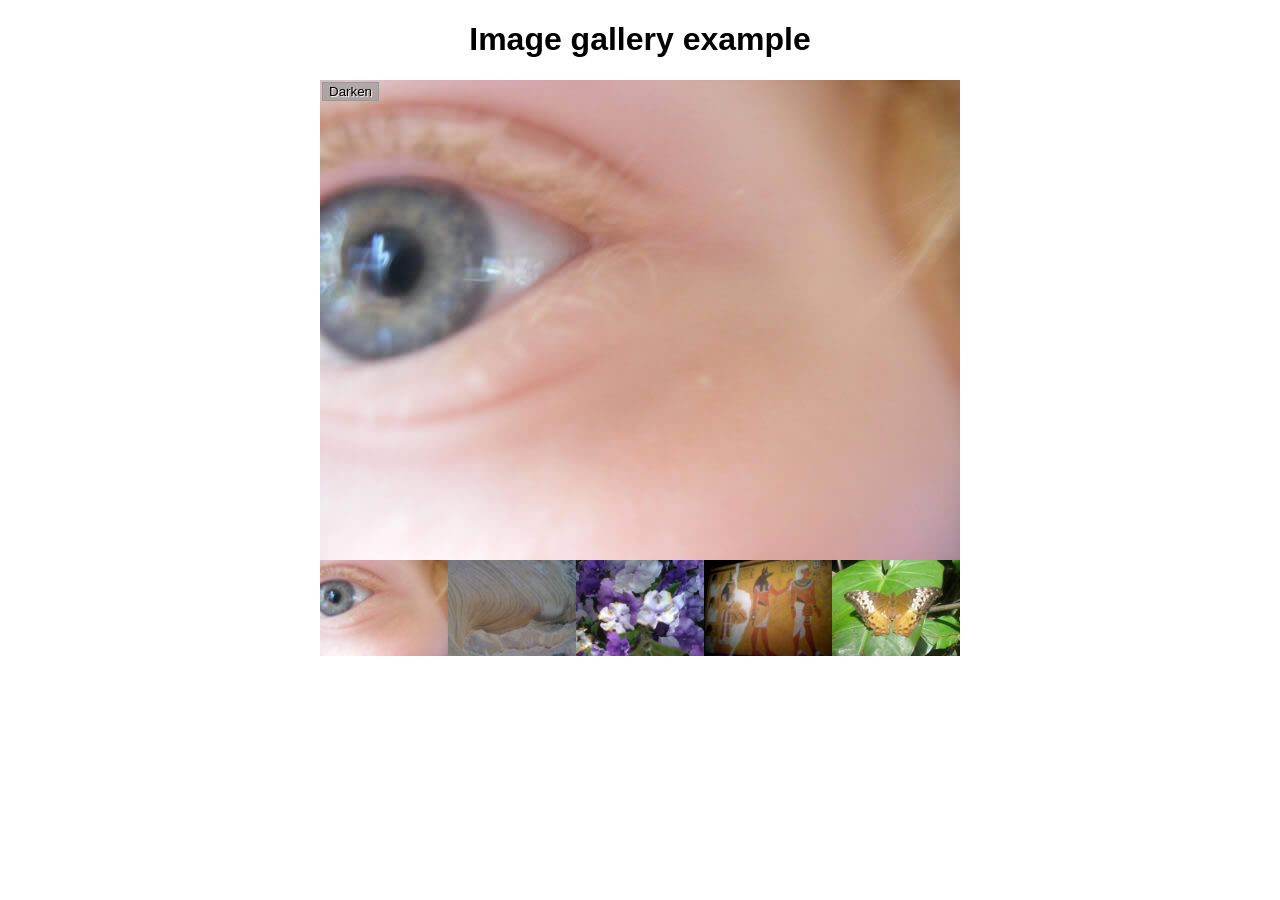
<file: imageGallery.html>
<!DOCTYPE html>
<html>
  <head>
    <meta charset="utf-8">

    <title>Image gallery</title>

    <link rel="stylesheet" href="css/imageGallery/style.css">
    
  </head>

  <body>
    <h1>Image gallery example</h1>

    <div class="full-img">
      <img class="displayed-img" src="images/imageGallery/pic1.jpg">
      <div class="overlay"></div>
      <button class="dark">Darken</button>
    </div>

    <div class="thumb-bar">


    </div>
    <script src="js/imageGallery/main.js"></script>
  </body>
</html>
</file>
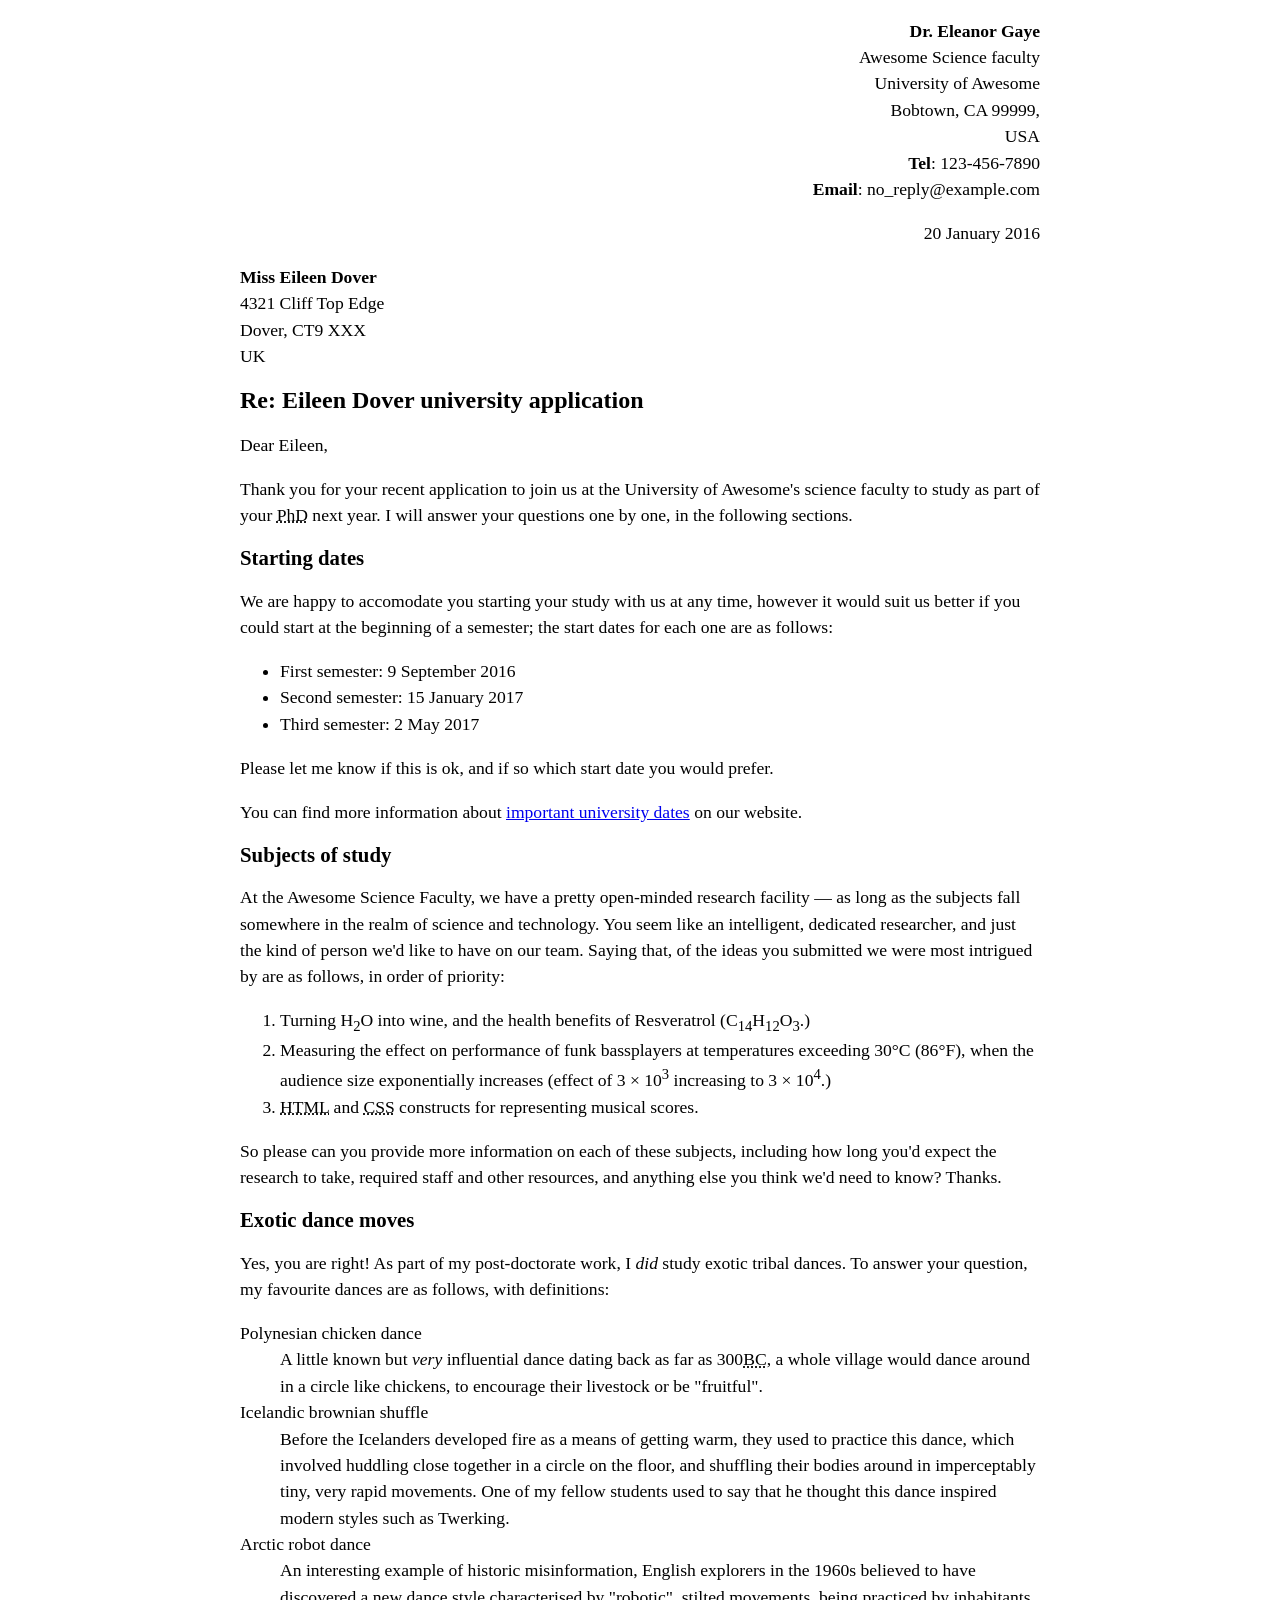
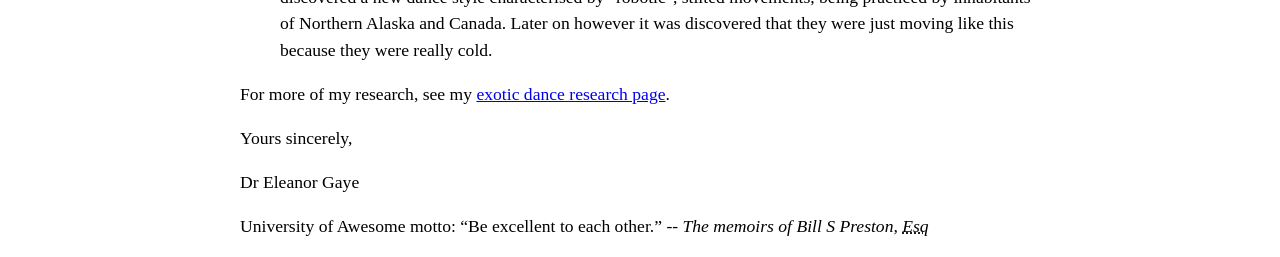
<file: markingLetter.html>
<!DOCTYPE html>
<html lang="en">
  <head>
    <meta charset="utf-8">
    <meta name="author" content="Dr. Eleanor Gaye">
    <title>Awesome science application correspondance</title>
    <style>
      body {
        max-width: 800px;
        margin: 0 auto;
      }
      .sender-column {
        text-align: right;
      }
      h1 {
        font-size: 1.5em;
      }
      h2 {
        font-size: 1.3em;
      }
      p,ul,ol,dl,address {
        font-size: 1.1em;
      }
      p, li, dd, dt, address {
        line-height: 1.5;
      }
    </style>
  </head>
  <body>
    <p class="sender-column">
        <strong>Dr. Eleanor Gaye</strong><br>
        Awesome Science faculty<br>
        University of Awesome<br>
        Bobtown, CA 99999,<br>
        USA<br>
        <strong>Tel</strong>: 123-456-7890<br>
        <strong>Email</strong>: no_reply@example.com
    </p>

    <p class="sender-column"><time datetime="2016-01-20">20 January 2016</time></p>

    <p>
        <strong>Miss Eileen Dover</strong><br>
        4321 Cliff Top Edge<br>
        Dover, CT9 XXX<br>
        UK
    </p>

    <h1>Re: Eileen Dover university application</h1>

    <p>Dear Eileen,</p>

    <p>Thank you for your recent application to join us at the University of Awesome's science faculty to study as part of your <abbr title="Doctor of Philosophy">PhD</abbr> next year. I will answer your questions one by one, in the following sections.</p>

    <h2>Starting dates</h2>

    <p>We are happy to accomodate you starting your study with us at any time, however it would suit us better if you could start at the beginning of a semester; the start dates for each one are as follows:</p>

    <ul>
      <li>First semester: <time datetime="2016-09-09">9 September 2016</time></li>
      <li>Second semester: <time datetime="2017-01-15">15 January 2017</time></li>
      <li>Third semester: <time datetime="2017-05-02">2 May 2017</time></li>
    </ul>

    <p>Please let me know if this is ok, and if so which start date you would prefer.</p>

    <p>You can find more information about <a href="http://www.example.com" title="table of awesome university important dates">important university dates</a> on our website.</p>

    <h2>Subjects of study</h2>

    <p>At the Awesome Science Faculty, we have a pretty open-minded research facility — as long as the subjects fall somewhere in the realm of science and technology. You seem like an intelligent, dedicated researcher, and just the kind of person we'd like to have on our team. Saying that, of the ideas you submitted we were most intrigued by are as follows, in order of priority:</p>

    <ol>
      <li>Turning H<sub>2</sub>O into wine, and the health benefits of Resveratrol (C<sub>14</sub>H<sub>12</sub>O<sub>3</sub>.)</li>
      <li>Measuring the effect on performance of funk bassplayers at temperatures exceeding 30°C (86°F), when the audience size exponentially increases (effect of 3 × 10<sup>3</sup> increasing to 3 × 10<sup>4</sup>.)</li>
      <li><abbr title="HyperText Markup Language">HTML</abbr> and <abbr title="Cascading Style Sheets">CSS</abbr> constructs for representing musical scores.</li>
    </ol>

    <p>So please can you provide more information on each of these subjects, including how long you'd expect the research to take, required staff and other resources, and anything else you think we'd need to know? Thanks.</p>

    <h2>Exotic dance moves</h2>

    <p>Yes, you are right! As part of my post-doctorate work, I <em>did</em> study exotic tribal dances. To answer your question, my favourite dances are as follows, with definitions:</p>

    <dl>
      <dt>Polynesian chicken dance</dt>
      <dd>A little known but <em>very</em> influential dance dating back as far as 300<abbr title="Before Christ">BC</abbr>, a whole village would dance around in a circle like chickens, to encourage their livestock or be "fruitful".</dd>
      <dt>Icelandic brownian shuffle</dt>
      <dd>Before the Icelanders developed fire as a means of getting warm, they used to practice this dance, which involved huddling close together in a circle on the floor, and shuffling their bodies around in imperceptably tiny, very rapid movements. One of my fellow students used to say that he thought this dance inspired modern styles such as Twerking.</dd>
      <dt>Arctic robot dance</dt>
      <dd>An interesting example of historic misinformation, English explorers in the 1960s believed to have discovered a new dance style characterised by "robotic", stilted movements, being practiced by inhabitants of Northern Alaska and Canada. Later on however it was discovered that they were just moving like this because they were really cold.</dd>
    </dl>

    <p>For more of my research, see my <a href="htp://www.example.com" title="Dr Gaye's exotic dance research">exotic dance research page</a>.</p>

    <p>Yours sincerely,</p>

    <p>Dr Eleanor Gaye</p>


    <p>University of Awesome motto: <q>Be excellent to each other.</q> -- <cite>The memoirs of Bill S Preston, <abbr title="Esquire">Esq</abbr></cite></p>
  </body>
</html>
</file>
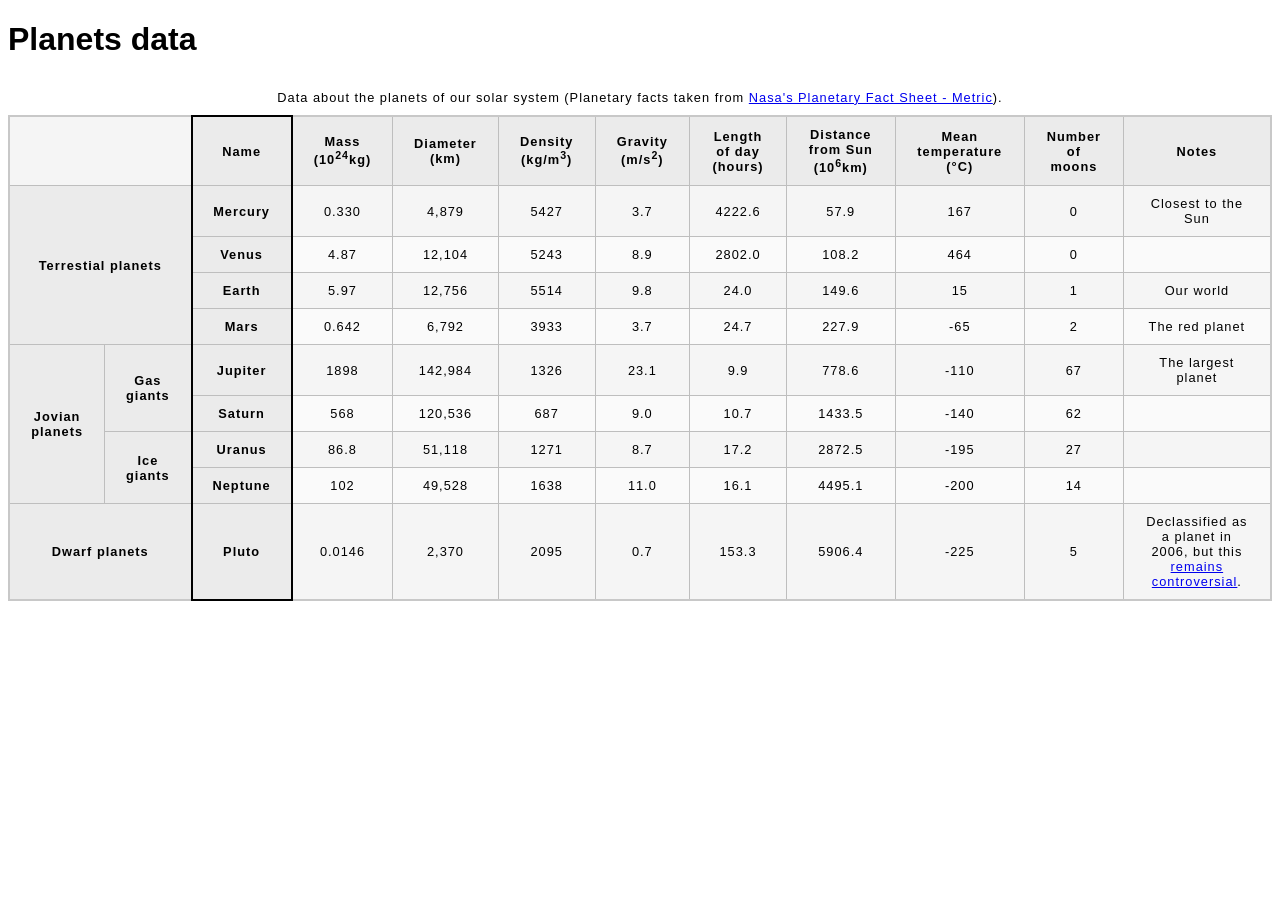
<file: planetsData.html>
<!DOCTYPE html>
<html>
  <head>
    <meta charset="utf-8">
    <title>Planets data</title>
    <link href="css/planetsData/style.css" rel="stylesheet" type="text/css">
  </head>
  <body>
    <h1>Planets data</h1>

    <table>
      <caption>Data about the planets of our solar system (Planetary facts taken from <a href="http://nssdc.gsfc.nasa.gov/planetary/factsheet/">Nasa's Planetary Fact Sheet - Metric</a>).</caption>
      <colgroup>
        <col span="2">
        <col style="border: 2px solid black">
      </colgroup>
      <thead>
        <tr>
          <td colspan="2"></td>
          <th scope="col">Name</th>
          <th scope="col">Mass (10<sup>24</sup>kg)</th>
          <th scope="col">Diameter (km)</th>
          <th scope="col">Density (kg/m<sup>3</sup>)</th>
          <th scope="col">Gravity (m/s<sup>2</sup>)</th>
          <th scope="col">Length of day (hours)</th>
          <th scope="col">Distance from Sun (10<sup>6</sup>km)</th>
          <th scope="col">Mean temperature (°C)</th>
          <th scope="col">Number of moons</th>
          <th scope="col">Notes</th>
        </tr>
      </thead>
      <tbody>
        <tr>
          <th rowspan="4" colspan="2" scope="rowgroup">Terrestial planets</th>
          <th scope="row">Mercury</th>
          <td>0.330</td>
          <td>4,879</td>
          <td>5427</td>
          <td>3.7</td>
          <td>4222.6</td>
          <td>57.9</td>
          <td>167</td>
          <td>0</td>
          <td>Closest to the Sun</td>
        </tr>
        <tr>
          <th scope="row">Venus</th>
          <td>4.87</td>
          <td>12,104</td>
          <td>5243</td>
          <td>8.9</td>
          <td>2802.0</td>
          <td>108.2</td>
          <td>464</td>
          <td>0</td>
          <td></td>
        </tr>
        <tr>
          <th scope="row">Earth</th>
          <td>5.97</td>
          <td>12,756</td>
          <td>5514</td>
          <td>9.8</td>
          <td>24.0</td>
          <td>149.6</td>
          <td>15</td>
          <td>1</td>
          <td>Our world</td>
        </tr>
        <tr>
          <th scope="row">Mars</th>
          <td>0.642</td>
          <td>6,792</td>
          <td>3933</td>
          <td>3.7</td>
          <td>24.7</td>
          <td>227.9</td>
          <td>-65</td>
          <td>2</td>
          <td>The red planet</td>
        </tr>
        <tr>
          <th rowspan="4" scope="rowgroup">Jovian planets</th>
          <th rowspan="2" scope="rowgroup">Gas giants</th>
          <th scope="row">Jupiter</th>
          <td>1898</td>
          <td>142,984</td>
          <td>1326</td>
          <td>23.1</td>
          <td>9.9</td>
          <td>778.6</td>
          <td>-110</td>
          <td>67</td>
          <td>The largest planet</td>
        </tr>
        <tr>
          <th scope="row">Saturn</th>
          <td>568</td>
          <td>120,536</td>
          <td>687</td>
          <td>9.0</td>
          <td>10.7</td>
          <td>1433.5</td>
          <td>-140</td>
          <td>62</td>
          <td></td>
        </tr>
        <tr>
          <th rowspan="2" scope="rowgroup">Ice giants</th>
          <th scope="row">Uranus</th>
          <td>86.8</td>
          <td>51,118</td>
          <td>1271</td>
          <td>8.7</td>
          <td>17.2</td>
          <td>2872.5</td>
          <td>-195</td>
          <td>27</td>
          <td></td>
        </tr>
        <tr>
          <th scope="row">Neptune</th>
          <td>102</td>
          <td>49,528</td>
          <td>1638</td>
          <td>11.0</td>
          <td>16.1</td>
          <td>4495.1</td>
          <td>-200</td>
          <td>14</td>
          <td></td>
        </tr>
        <tr>
          <th colspan="2" scope="rowgroup">Dwarf planets</th>
          <th scope="row">Pluto</th>
          <td>0.0146</td>
          <td>2,370</td>
          <td>2095</td>
          <td>0.7</td>
          <td>153.3</td>
          <td>5906.4</td>
          <td>-225</td>
          <td>5</td>
          <td>Declassified as a planet in 2006, but this <a href="http://www.usatoday.com/story/tech/2014/10/02/pluto-planet-solar-system/16578959/">remains controversial</a>.</td>
        </tr>
      </tbody>
    </table>


  </body>
</html>
</file>
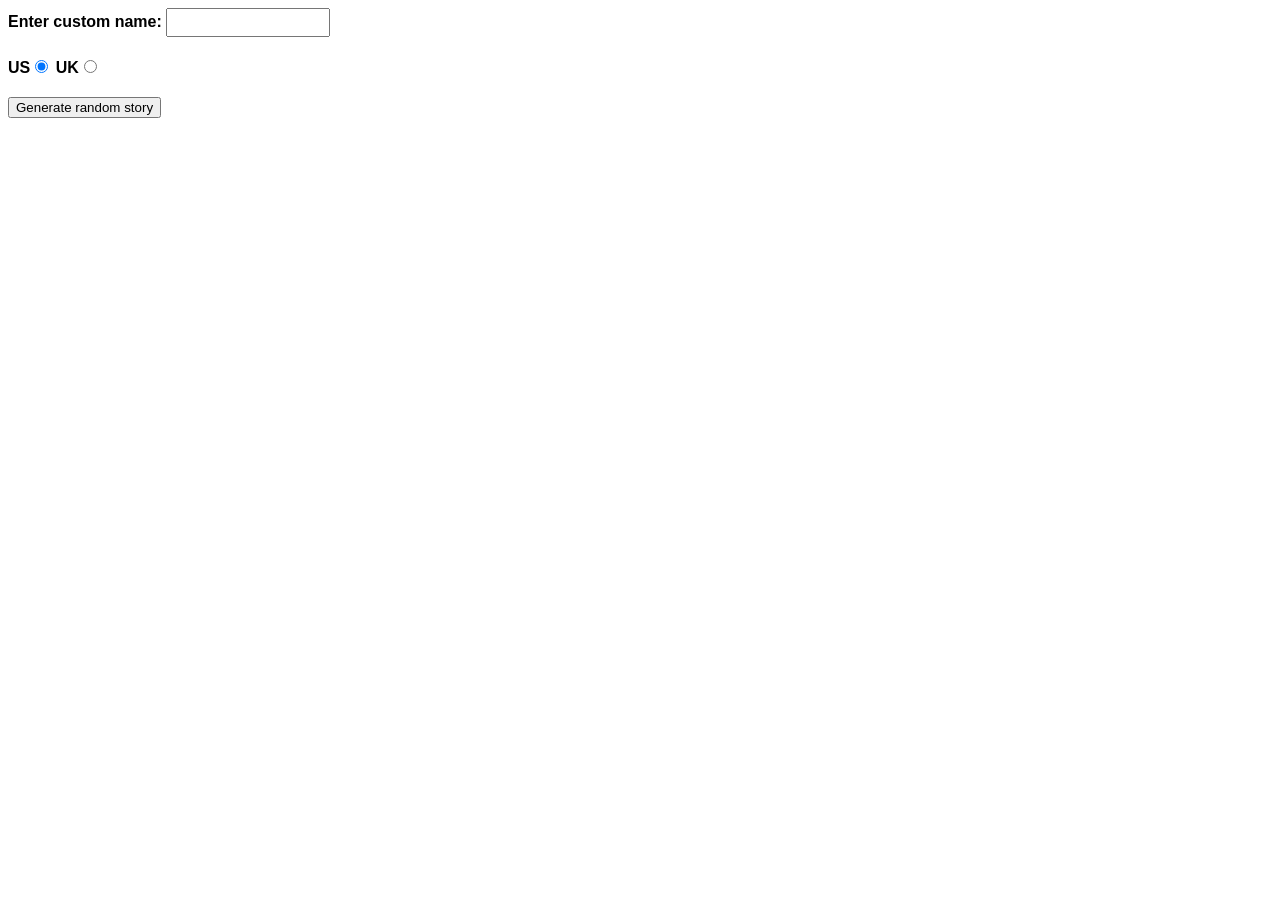
<file: sillyStoryGenerator.html>
<!DOCTYPE html>
<html>
  <head>
    <meta charset="utf-8">
    <meta name="viewport" content="width=device-width">

    <title>Silly story generator</title>

    <style>
    body {
      font-family: helvetica, sans-serif;
      width: 350px;
    }
    label {
      font-weight: bold;  
    }
    div {
      padding-bottom: 20px;
    }
    input[type="text"] {
      padding: 5px;
      width: 150px;
    }
    p {
      background: #FFC125;
      color: #5E2612;
      padding: 10px;
      visibility: hidden;
    }
    </style>
  </head>

  <body>
    <div>
      <label for="customname">Enter custom name:</label>
      <input id="customname" type="text" placeholder="">
    </div>
    <div>
      <label for="us">US</label><input id="us" type="radio" name="ukus" value="us" checked>
      <label for="uk">UK</label><input id="uk" type="radio" name="ukus" value="uk">
    </div>
    <div>
      <button class="randomize">Generate random story</button>
    </div>
    
    <p class="story"></p>
    <script src="js/sillyStoryGenerator/main.js"></script>
  </body>
</html>
</file>
<file: project/style.css>
@import url("https://fonts.googleapis.com/css?family=Dosis:400,700");

:root {
  --main-white-color: #f2f2f2;
  --main-black-color: black;
  --main-purple-color: #9e89b8;
}

* {
  padding: 0;
  margin: 0;
  box-sizing: border-box;
}

button {
  background: none;
  outline: none;
  cursor: pointer;
}

ul {
  list-style: none;
}

a {
  text-decoration: none;
  color: inherit;
}

body {
  font: 16px/1.5 "Dosis", sans-serif;
  /*IE FIX*/
  /*display: flex;
  flex-direction: column;*/
}

/* CONTAINER
–––––––––––––––––––––––––––––––––––––––––––––––––– */
.wrapper {
  display: flex;
  flex-direction: column;
  min-height: 100vh;
}

.wrapper > * {
  padding: 20px;
}


/* HEADER
–––––––––––––––––––––––––––––––––––––––––––––––––– */
.page-header {
  font: 20px/1.5 "Dosis", sans-serif;
  background: var(--main-white-color);
  position: fixed; /* Set the navbar to fixed position */
  top: 0; /* Position the navbar at the top of the page */
  width: 100%; /* Full width */
  height: 70px;
  padding-top: 5;
  box-shadow: 0 4px 8px 0 rgba(0,0,0,0.2),0 6px 20px 0 rgba(0,0,0,0.19) !important
}
.page-header nav {
  display: flex;
  flex-wrap: wrap;
  justify-content: space-between;
  align-items: center;
  opacity: 1;


}

.page-header ul {
  display: flex;
  order: 1;
  width: 100%;
  margin-top: 15px;
}

.page-header ul li:not(:last-child) {
  padding-right: 15px;
  
}

.page-header .cta-contact {
  font-family: inherit;
  font-size: 1.2rem;
  padding: 5px 18px;
  border: 1px solid;
  border-radius: 5px;
}

#logo {
  padding-bottom: 10px
}
#current
{
  border-bottom: 1.5px solid grey;
}

/* MAIN
–––––––––––––––––––––––––––––––––––––––––––––––––– */
.page-main {
  height: 100px;
  display: flex;
  flex-direction: column;
  justify-content: center;
  flex-grow: 1;
  min-height: 700px;
  background: var(--main-purple-color)
    url(images/55.jpg) no-repeat
    center / cover;
  color: var(--main-white-color);
  margin-top: 50px;
}

.page-main div {
  max-width: 500px;
}

.page-main h1 {
  margin-bottom: 20px;
}

.page-main p + p {
  margin-top: 10px;
}


/* FOOTER
–––––––––––––––––––––––––––––––––––––––––––––––––– */
.page-footer {
  display: flex;
  flex-direction: column-reverse;
  background: var(--main-white-color);

}

.page-footer ul {
  display: flex;
  font-size: 1.5rem;
  margin-bottom: 5px;
}

.page-footer ul li:not(:last-child) {
  margin-right: 20px;
}


/* MQ
–––––––––––––––––––––––––––––––––––––––––––––––––– */
@media screen and (min-width: 550px) {
  .page-header ul {
    width: auto;
    margin-top: 0;
  }

  .page-header .cta-contact {
    order: 1;
  }

  .page-footer {
    flex-direction: row;
    justify-content: space-between;
    align-items: center;
  }

  .page-footer ul {
    margin-bottom: 0;
  }
}

@media screen and (min-width: 768px) {
  body {
    font-size: 18px;
  }

  .page-main {
    padding-left: 90px;
  }
}

/*grid*/
* {
  box-sizing:border-box;
}

/*body {
  margin: 0;
  font-family: Arial, Helvetica, sans-serif;
}*/

.container {
  padding: 64px;
  height: 300px;
  /*box-shadow: 0 4px 8px 0 rgba(0,0,0,0.2),0 6px 20px 0 rgba(0,0,0,0.19) !important*/
}

.row:after {
  content: "";
  display: table;
  clear: both
}

.column-66 {
  float: left;
  width: 66.66666%;
  padding: 20px;
}

.column-33 {
  float: left;
  width: 33.33333%;
  padding: 20px;
}

.large-font {
  font-size: 24px;
  /*margin-top: 30px*/
}

.xlarge-font {
  font-size: 44px
}

.button {
  border: none;
  color: white;
  padding: 14px 28px;
  font-size: 16px;
  cursor: pointer;
  background-color: #4CAF50;
}

img {
  display: block;
  height: auto;
  max-width: 100%;
  margin-top: -84px;
}

@media screen and (max-width: 1000px) {
  .column-66,
  .column-33 {
    width: 40%;
    text-align: center;
    height: auto;
  }
  img {
    margin: auto;
  }
}

.logo{
  margin-top: 0; 
}

.parallax {
  /* The image used */
  background-image: url('images/lll.jpg');

  /* Full height */ 
    min-height: 400px;
  /* Create the parallax scrolling effect */
  background-attachment: fixed;
  background-position: center;
  background-repeat: no-repeat;
  background-size: cover;
</file>
<file: css/accessibilityTroubleshooting-style.css>
/* || General setup */

html, body {
    margin: 0;
    padding: 0;
  }
  
  html {
    font-size: 10px;
    background-color: #dde;
  }
  
  body {
    width: 80%;
    min-width: 1024px;
    margin: 0 auto;
  }
  
  /* || typography */
  
  h1, h2, h3 {
    font-family: 'Sonsie One', cursive;
    color: #2a2a2a;
  }
  
  p, input, li, table, label {
    font-family: 'Open Sans Condensed', sans-serif;
    color: #2a2a2a;
  }
  
  h1 {
    font-size: 4rem;
    text-align: center;
    color: white;
    text-shadow: 2px 2px 10px black;
  }
  
  h2 {
    font-size: 3rem;
    text-align: center;
  }
  
  h3 {
    font-size: 2.2rem;
  }
  
  p, li, table {
    font-size: 1.6rem;
    line-height: 1.5;
  }
  
  /* || header layout */
  
  nav, article, footer, .secondary {
    background-color: white;
  }
  
  article, footer, .secondary {
    padding: 10px 30px;
  }
  
  article {
    margin-right: 10px;
  }
  
  nav {
    height: 50px;
    background-color: ff80ff;
    display: flex;
    padding: 1% 0;
    margin-bottom: 10px;
  }
  
  nav ul {
    padding: 0;
    list-style-type: none;
    flex: 2;
    display: flex;
  }
  
  nav li {
    display: inline;
    text-align: center;
    flex: 1;
  }
  
  nav a {
    display: inline-block;
    font-size: 2rem;
    text-transform: uppercase;
    text-decoration: none;
    color: black;
  }
  
  nav .search {
    flex: 1;
    display: flex;
    align-items: center;
    height: 100%;
    padding: 0 2em;
  }
  
  .search input {
    font-size: 1.6rem;
    height: 32px;
  }
  
  .search input[type="search"] {
    flex: 3;
  }
  
  .search input[type="submit"] {
    flex: 1;
    margin-left: 1rem;
    background: #333;
    border: 0;
    color: white;
  }
  
  /* || main layout */
  
  main {
    display: flex;
  }
  
  article {
    flex: 5;
  }
  
  .secondary {
    flex: 2;
  }
  
  footer {
    margin-top: 10px;
  }
  
  /* Table styling */
  
  table {
    width: 100%;
    background-color: #dde;
    border-collapse: collapse;
  }
  
  th, td {
    padding: 10px;
  }
  
  td {
    text-align: center;
  }
  
  th[scope="col"] {
    border-bottom: 1px solid black;
  }
  
  tbody tr:nth-child(odd) {
    background-color: #def;
  }
  
  /* styling content images and audio */
  
  img, audio {
    display: block;
    margin: 0 auto;
  }
  
  audio {
    width: 500px;
  }
  
  /* Comments styling */
  
  .comments {
    background-color: #def;
    padding: 10px;
  }
  
  .show-hide {
    cursor: pointer;
  }
  
  .comments h2 {
    font-size: 2rem;
  }
  
  .comments h2:nth-of-type(2) {
    margin-bottom: 0;
  }
  
  .comment-form {
    margin-bottom: 3rem;
  }
  
  .comment-form .flex-pair {
    display: flex;
    padding: 0 3rem 1rem;
  }
  
  .comment-form label {
    align-self: center;
    flex: 2;
    text-align: right;
  }
  
  .comment-form input {
    margin-left: 1rem;
    flex: 6;
  }
  
  .comment-form input, .comment-form label, .show-hide {
    font-size: 1.6rem;
    height: 32px;
  }
  
  .comment-form input[type="submit"], .show-hide {
    background: #333;
    border: 0;
    color: white;
  }
  
  .comment-form input[type="submit"] {
    width: 30%;
    display: block;
    margin: 0 auto;
  }
  
  .comment-container {
    margin-top: 0;
  }
  
  .comment-container li {
    list-style-type: none;
    display: flex;
  }
  
  .comment-container li p:nth-child(1) {
    flex: 1;
    font-weight: bold;
  }
  
  .comment-container li p:nth-child(2) {
    flex: 5;
  }
</file>
<file: css/addingFeaturesBall.css>
html, body {
    margin: 0;
  }
  
  html {
    font-family: 'Helvetica Neue', Helvetica, Arial, sans-serif;
    height: 100%;
  }
  
  body {
    overflow: hidden;
    height: inherit;
  }
  
  h1 {
    font-size: 2rem;
    letter-spacing: -1px;
    position: absolute;
    margin: 0;
    top: -4px;
    right: 5px;
  
    color: transparent;
    text-shadow: 0 0 4px white;
  }
  
  p {
    position: absolute;
    margin: 0;
    top: 35px;
    right: 5px;
    color: #aaa;
  }
</file>
<file: css/bouncingBall.css>
html, body {
    margin: 0;
  }
  
  html {
    font-family: 'Helvetica Neue', Helvetica, Arial, sans-serif;
    height: 100%;
  }
  
  body {
    overflow: hidden;
    height: inherit;
  }
  
  h1 {
    font-size: 2rem;
    letter-spacing: -1px;
    position: absolute;
    margin: 0;
    top: -4px;
    right: 5px;
  
    color: transparent;
    text-shadow: 0 0 4px white;
  }
</file>
<file: css/documentWebsiteStructuring/style.css>
/* || General setup */

html, body {
    margin: 0;
    padding: 0;
  }
  
  html {
    font-size: 10px;
    background-color: #a9a9a9;
  }
  
  body {
    width: 70%;
    margin: 0 auto;
  }
  
  /* || typography */
  
  h1, h2, h3 {
    font-family: 'Sonsie One', cursive;
    color: #2a2a2a;
  }
  
  p, input, li {
    font-family: 'Open Sans Condensed', sans-serif;
    color: #2a2a2a;
  }
  
  h1 {
    font-size: 4rem;
    text-align: center;
    color: white;
    text-shadow: 2px 2px 10px black;
  }
  
  h2 {
    font-size: 3rem;
    text-align: center;
  }
  
  h3 {
    font-size: 2.2rem;
  }
  
  p, li {
    font-size: 1.6rem;
    line-height: 1.5;
  }
  
  /* || header layout */
  
  nav, article, aside, footer {
    background-color: white;
    padding: 1%;
  }
  
  nav {
    height: 50px;
    background-color: #ff80ff;
    display: flex;
    margin-bottom: 10px;
  }
  
  nav ul {
    padding: 0;
    list-style-type: none;
    flex: 2;
    display: flex;
  }
  
  nav li {
    display: inline;
    text-align: center;
    flex: 1;
  }
  
  nav a {
    display: inline-block;
    font-size: 2rem;
    text-transform: uppercase;
    text-decoration: none;
    color: black;
  }
  
  nav form {
    flex: 1;
    display: flex;
    align-items: center;
    height: 100%;
    padding: 0 2em;
  }
  
  input {
    font-size: 1.6rem;
    height: 32px;
  }
  
  input[type="search"] {
    flex: 3;
  }
  
  input[type="submit"] {
    flex: 1;
    margin-left: 1rem;
    background: #333;
    border: 0;
    color: white;
  }
  
  /* || main layout */
  
  main {
    display: flex;
  }
  
  article {
    flex: 4;
  }
  
  aside {
    flex: 1;
    margin-left: 10px;
    background-color: #ff80ff;
  }
  
  aside li {
    padding-bottom: 10px;
  }
  
  footer {
    margin-top: 10px;
  }
</file>
<file: css/letterhead/style-fancyLetterhead.css>
* {
  box-sizing: border-box;
}

html {
  font-family: sans-serif;
}

body {
  margin: 0;
  background: white;
}

article {
  width: 210mm;
  height: 297mm;
  margin: 20px auto;
  position: relative;
  border-top: 1mm black solid;
  border-bottom: 1mm black solid;
  background: linear-gradient(rgba(0, 0, 0,.15) ,rgba(255,255,255,0) ,rgba(0, 0, 0,.15) )
}

address {
  position: absolute;
  bottom: 8mm;
  right: 20mm;
}
#top-image{
  position: relative;
  top:0px;
  width: 100%;
}

h1.logo{
  position: absolute;
  top: 12mm;
  left: 20mm;
  width: 128px;
  height: 128px;
  font-size: 20px;
  letter-spacing: 1px;
  text-align: center;
  padding: 44px 0;
  color: white;
  text-shadow: 1px 1px 1px black;
  background-image: url("../../images/letterhead/logo.png");
  filter: drop-shadow(5px 5px 5px black);   
}
#bottom-image{
  position: absolute;
  bottom: 0;
  width: 100%;
}
</file>
<file: css/fundamentalCSSComprehension/style.css>
/* General element styles */
    body {
        margin: 0;
    }
    
    html {
        font-family: 'Helvetica neue', Arial, 'sans serif';
        font-size: 10px;
        background-color: #ccc;
    }
    .card{
        width: 35em;
        height: 22em;
        margin: 5em auto;
        background-color: red;
        border: 0.2em solid black;
        border-radius: 1.5em;
    }
    .card header{
        background-image: linear-gradient(to bottom,rgba(0,0,0,0.1), rgba(0,0,0,0));
        border-radius: 1.5em 1.5em 0 0;
    }
    .card article{
        height: 12em;
        background-color: rgba(0, 0, 0, .25)
    } 
    .card footer{
        background-image: linear-gradient(to bottom,rgba(0,0,0,0), rgba(0,0,0,0.1));
        border-radius: 0 0 1.5em 1.5em;
    }

    /* Specific elements styling */
    /* --------------------------------------------------- */
    .card header,.card footer{
        height: 3em;
        padding: 1em;
    }
    .card h2, .card p{
        margin: 0;
    } 
    
    .card h2{
        font-size: 2em;
        line-height: 1.5;
    } 

    
    .card article p {
        padding: 1em;
        color: rgba(255,255,255,0.8);
    }
    .card article img{
        max-height: 100%;
        float: right;
    }
    
    
    .card footer p {
        font-size: 1.5em;
        line-height: 2;
    }
</file>
<file: css/fundamentalLayoutComprehension-style.css>
body {
    background-color: #fff;
    color: #333;
    margin: 0;
    font: 1.2em / 1.2 Arial, Helvetica, sans-serif;
  }

  img {
      max-width: 100%;
      display: block;
  }
  
  .logo {
    font-size: 200%;
    padding: 50px 20px;
    margin: 0 auto;
    max-width: 980px;
  }
  
  .grid {
    margin: 0 auto;
    padding: 0 20px;
    max-width: 980px;
    display: grid;
    grid-template-columns: 3fr 1fr;
    grid-gap: 20px;
  }
  
  nav {
    background-color: #000;
    padding: .5em;
    top: 0;
    position: sticky;
  }
  
  nav ul {
    margin: 0;
    padding: 0;
    list-style: none;
    display: flex;
    justify-content: space-between;
  }
  
  nav a {
    color: #fff;
    text-decoration: none;
    padding: .5em 1em;
  }
  
  .photos {
    list-style: none;
    margin: 0;
    padding: 0;
    display: grid;
    grid-gap: 1px;
    grid-template-columns: 1fr 1fr;
  }

  .feature {
      width: 200px;
      float: left;
      margin: 0 20px 20px 0;
  }
</file>
<file: css/imageGallery/style.css>
h1 {
    font-family: helvetica, arial, sans-serif;
    text-align: center;
  }
  
  body {
    width: 640px;
    margin: 0 auto;
  }
  
  .full-img {
    position: relative;
    display: block;
    width: 640px;
    height: 480px;
  }
  
  .overlay {
    position: absolute;
    top: 0;
    left: 0;
    width: 640px;
    height: 480px;
    background-color: rgba(0,0,0,0);
  }
  
  button {
    border: 0;
    background: rgba(150,150,150,0.6);
    text-shadow: 1px 1px 1px white;
    border: 1px solid #999;
    position: absolute;
    cursor: pointer;
    top: 2px;
    left: 2px;
  }
  
  .thumb-bar img {
    display: block;
    width: 20%;
    float: left;
    cursor: pointer;
  }
</file>
<file: css/planetsData/style.css>
html {
    font-family: sans-serif;
  }
  
  table {
    border-collapse: collapse;
    border: 2px solid rgb(200,200,200);
    letter-spacing: 1px;
    font-size: 0.8rem;
  }
  
  td, th {
    border: 1px solid rgb(190,190,190);
    padding: 10px 20px;
  }
  
  th {
    background-color: rgb(235,235,235);
  }
  
  td {
    text-align: center;
  }
  
  tr:nth-child(even) td {
    background-color: rgb(250,250,250);
  }
  
  tr:nth-child(odd) td {
    background-color: rgb(245,245,245);
  }
  
  caption {
    padding: 10px;
  }
</file>
